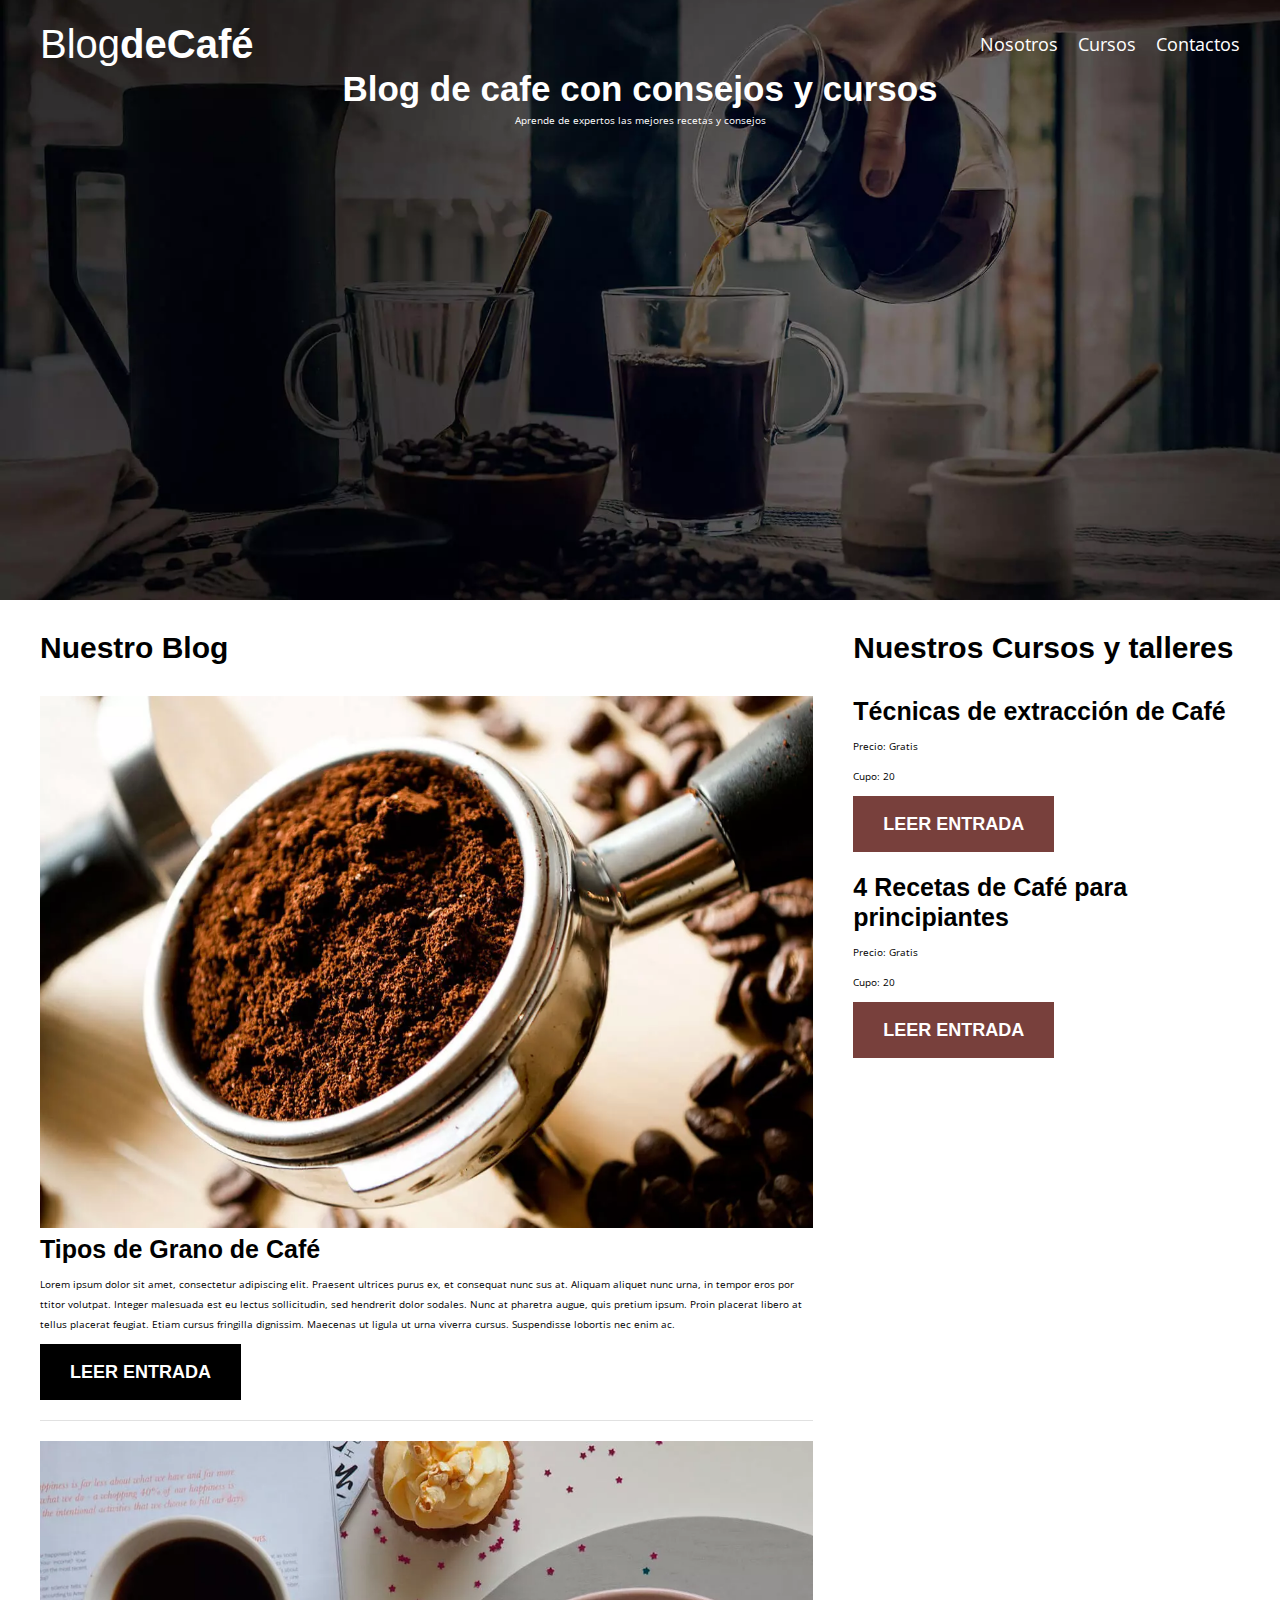
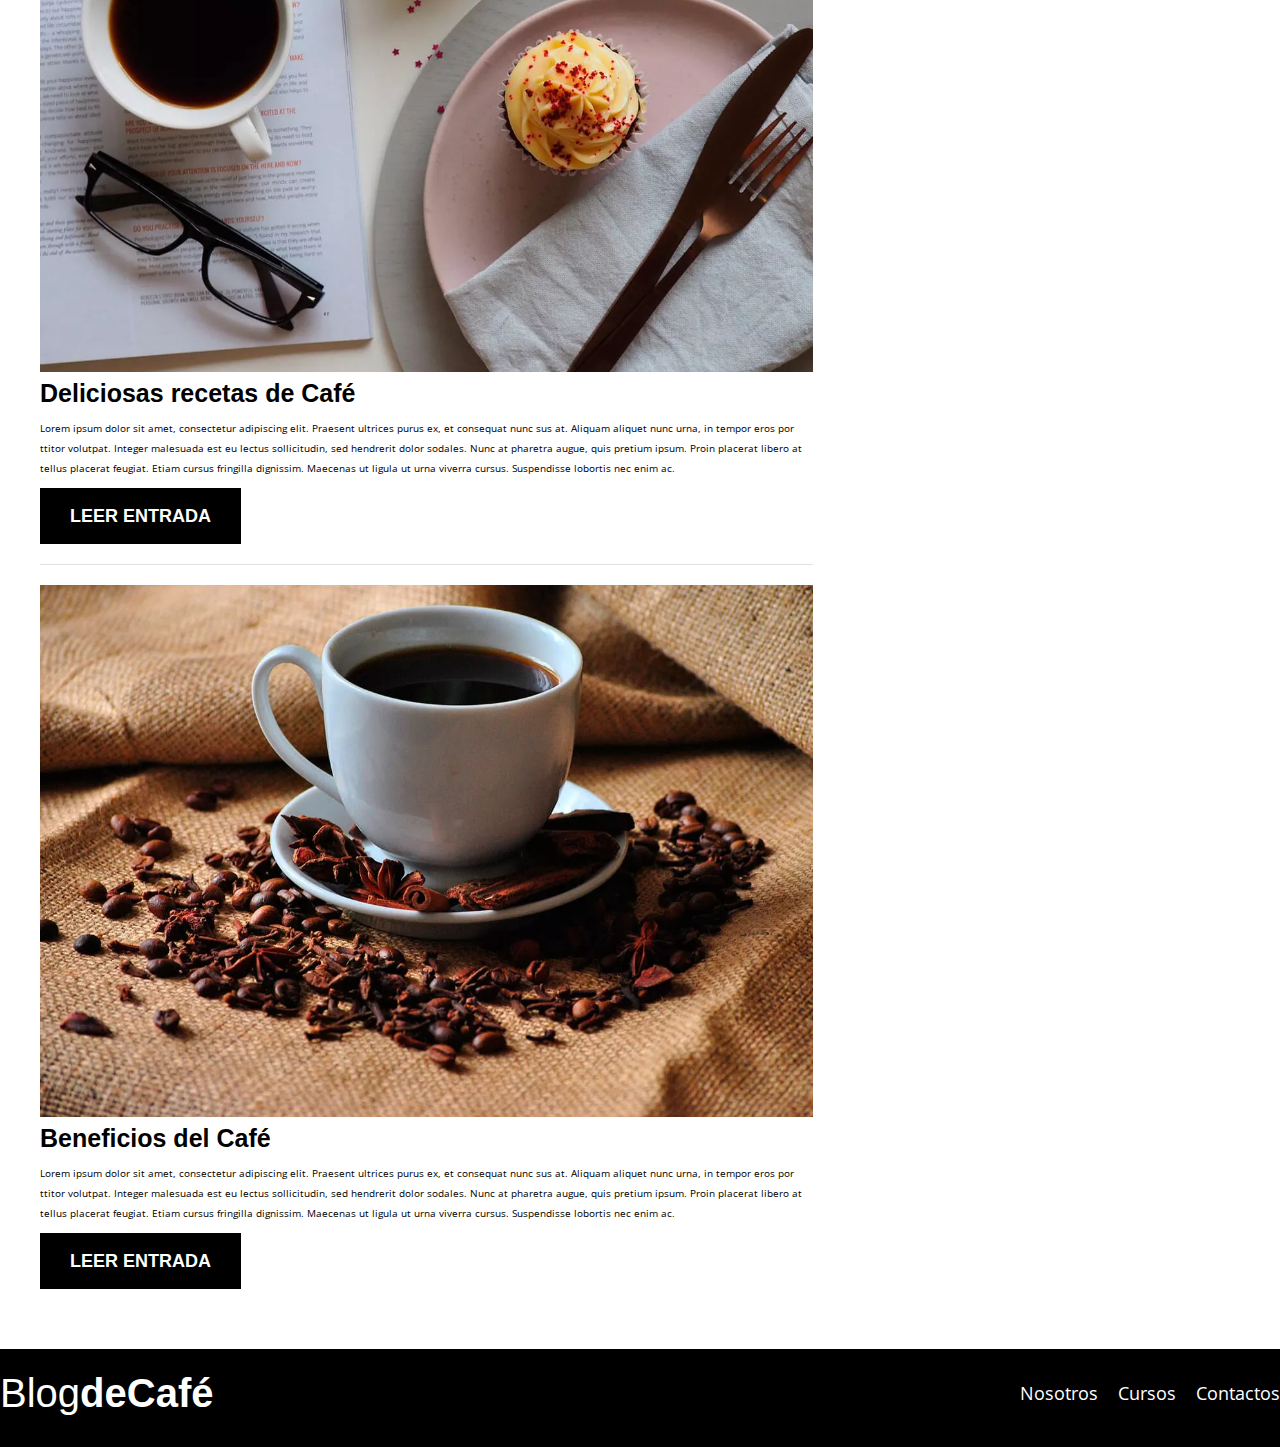
<file: blogdecafe_inicio/index.html>
<!DOCTYPE html>
<html lang="en">
<head>
    <meta charset="UTF-8">
    <meta http-equiv="X-UA-Compatible" content="IE=edge">
    <meta name="viewport" content="width=device-width, initial-scale=1.0">
    <title >Blog Cafe</title>
    <link rel="stylesheet" href="css/normalize.css">
    <link href="https://fonts.googleapis.com/css2?family=Open+Sans&display=swap" rel="stylesheet">
    <link rel="stylesheet" href="css/style.css">
    <!--prefetch: carga la siguiente hoja donde podría ir el usuario-->
    <link rel="prefetch" href="nosotros.html" as="document">
    
    
    <!--preload: carga elementos que son necesarios cargen-->
    <link rel="preload" href ="css/normalize.css"as="style">
    <link rel="stylesheet" href ="css/normalize.css">

    <link rel="preload" href="https://fonts.googleapis.com/css2?family=Open+Sans&display=swap" crossorigin="crossorigin" as="font">
    <link rel="preload" href="https://fonts.googleapis.com/css2?family=Open+Sans&display=swap" rel="stylesheet">

    <link rel="preload" href ="css/style.css" as="style">
    <link rel="stylesheet" href ="css/style.css" >

</head>
<body>
    
    <header class="header">
        <div class="contenedor">
            <div class="barra">
                <a class="logo" href="index.html">
                    <h1 class="logo__nombre no-margin centrar-texto">Blog<spam class="logo__negritas">deCafé</h1></spam>
                </a>
                <nav class="navegacion">
                    <a href="nosotros.html" class="navegacion_enlace">Nosotros</a>
                    <a href="cursos.html" class="navegacion_enlace">Cursos</a>
                    <a href="contacto.html" class="navegacion_enlace">Contactos</a>
                </nav>
            </div>
        </div>
        <dif class="header__texto">
            <h2 class="no-margin">Blog de cafe con consejos y cursos</h2>
            <p class="no-margin">Aprende de expertos las mejores recetas y consejos</p>
        </dif>
    </header>

    <div class="contenedor contenido-principal">
        <main class="blog">
            <h3>Nuestro Blog</h3>

            <article class="entrada">
                <div class="entrada__imagen">
                    <picture>
                        <source loading="lazy" srcset="img/blog1.webp" type="image/webp"> <!--mas ligero el webp-->
                        <img loading="lazy" src="img/blog1.jpg" alt="imagen blog">
                    </picture>
                </div>
                <div class="entrada__contenido">
                    <h4 class="no-margin">Tipos de Grano de Café</h4>
                    <p>Lorem ipsum dolor sit amet, consectetur adipiscing
                    elit. Praesent ultrices purus ex, et consequat nunc 
                    sus at. Aliquam aliquet nunc urna, in tempor eros por
                    ttitor volutpat. Integer malesuada est eu lectus 
                    sollicitudin, sed hendrerit dolor sodales. Nunc at 
                    pharetra augue, quis pretium ipsum. Proin placerat 
                    libero at tellus placerat feugiat. Etiam cursus 
                    fringilla dignissim. Maecenas ut ligula ut urna
                    viverra cursus. Suspendisse lobortis nec enim ac.</p>
                    <a href="entrada.html" class="boton boton--primario">Leer entrada</a>
                </div>
            </article>
            <article class="entrada">
                <div class="entrada__imagen">
                    <picture>
                        <source loading="lazy" srcset="img/blog2.webp" type="image/webp"> <!--mas ligero el webp-->
                        <img loading="lazy" src="img/blog2.jpg" alt="imagen blog">
                    </picture>
                </div>
                <div class="entrada__contenido">
                    <h4 class="no-margin">Deliciosas recetas de Café</h4>
                    <p>Lorem ipsum dolor sit amet, consectetur adipiscing
                    elit. Praesent ultrices purus ex, et consequat nunc 
                    sus at. Aliquam aliquet nunc urna, in tempor eros por
                    ttitor volutpat. Integer malesuada est eu lectus 
                    sollicitudin, sed hendrerit dolor sodales. Nunc at 
                    pharetra augue, quis pretium ipsum. Proin placerat 
                    libero at tellus placerat feugiat. Etiam cursus 
                    fringilla dignissim. Maecenas ut ligula ut urna
                    viverra cursus. Suspendisse lobortis nec enim ac.</p>
                    <a href="entrada.html" class="boton boton--primario">Leer entrada</a>
                </div>
            </article>
            <article class="entrada">
                <div class="entrada__imagen">
                    <picture>
                        <source loading="lazy" srcset="img/blog3.webp" type="image/webp"> <!--mas ligero el webp-->
                        <img loading="lazy" src="img/blog3.jpg" alt="imagen blog">
                    </picture>
                </div>
                <div class="entrada__contenido">
                    <h4 class="no-margin">Beneficios del Café</h4>
                    <p>Lorem ipsum dolor sit amet, consectetur adipiscing
                    elit. Praesent ultrices purus ex, et consequat nunc 
                    sus at. Aliquam aliquet nunc urna, in tempor eros por
                    ttitor volutpat. Integer malesuada est eu lectus 
                    sollicitudin, sed hendrerit dolor sodales. Nunc at 
                    pharetra augue, quis pretium ipsum. Proin placerat 
                    libero at tellus placerat feugiat. Etiam cursus 
                    fringilla dignissim. Maecenas ut ligula ut urna
                    viverra cursus. Suspendisse lobortis nec enim ac.</p>
                    <a href="entrada.html" class="boton boton--primario">Leer entrada</a>
                </div>
            </article>
        </main>
        <aside class="sidebar">
            <h3>Nuestros Cursos y talleres </h3>

            <ul class="cursos no-padding"><!--lista no ordenada ol es lista ordenada-->
                <li class="widget-curso">
                    <h4 class="no-margin">Técnicas de extracción de Café</h4>
                    <p class="widget-curso_label">Precio:
                        <span class="widget-curso_info">Gratis</span>
                    </p>
                    <p class="widget-curso_label">Cupo:
                        <span class="widget-curso_info">20</span>
                    </p>
                    <a href="entrada.html" class="boton boton--secundario">Leer entrada</a>
                </li>
                <li class="widget-curso">
                    <h4 class="no-margin">4 Recetas de Café para principiantes</h4>
                    <p class="widget-curso_label">Precio:
                        <span class="widget-curso_info">Gratis</span>
                    </p>
                    <p class="widget-curso_label">Cupo:
                        <span class="widget-curso_info">20</span>
                    </p>
                    <a href="entrada.html" class="boton boton--secundario">Leer entrada</a>
                </li>
            </ul>
        </aside>
    </div>

<footer class="footer">
    <liv class="contenedor">
        <div class="barra">
            <a class="logo" href="index.html">
                <h1 class="logo__nombre no-margin centrar-texto">Blog<spam class="logo__negritas">deCafé</h1></spam>
            </a>
            <nav class="navegacion">
                <a href="nosotros.html" class="navegacion_enlace">Nosotros</a>
                <a href="cursos.html" class="navegacion_enlace">Cursos</a>
                <a href="contacto.html" class="navegacion_enlace">Contactos</a>
            </nav>
        </div>
    </liv>
    </footer>

    <script src="js/modernizr.js"></script>
</body>
</html>
</file>
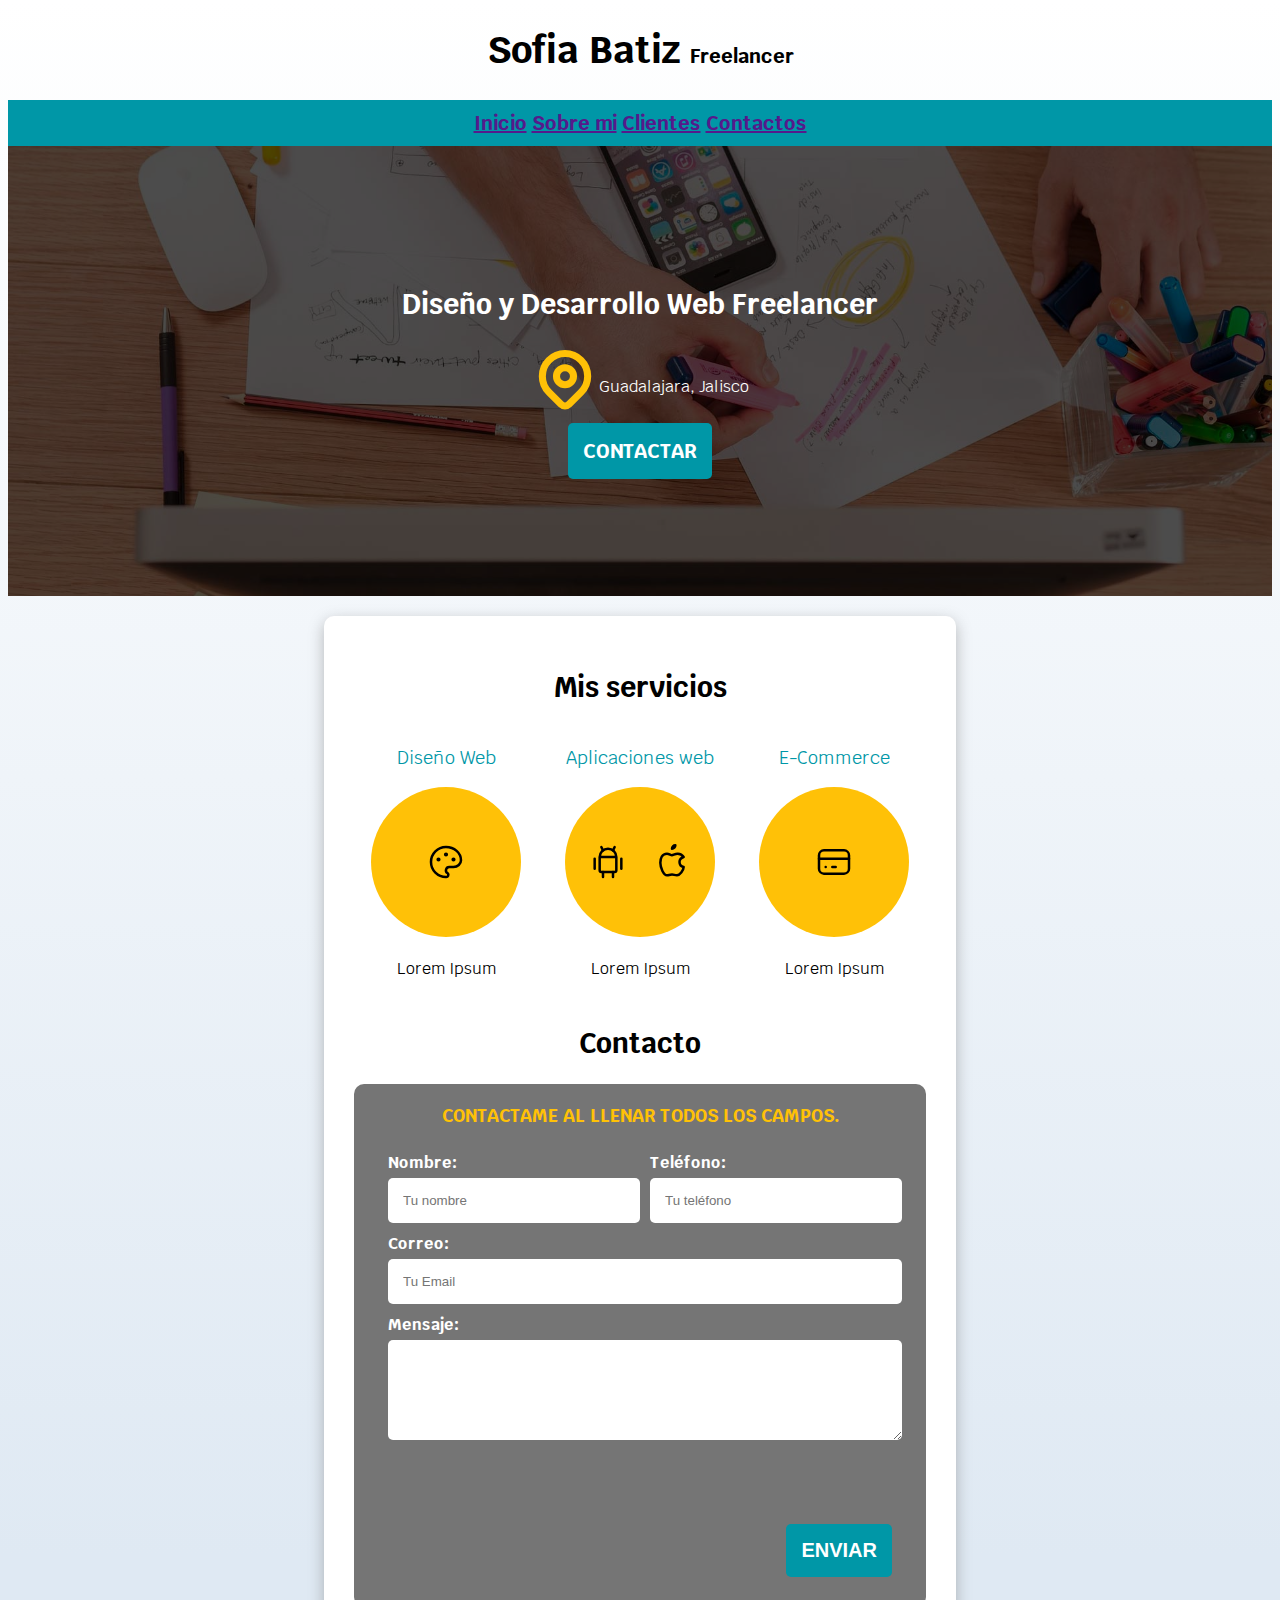
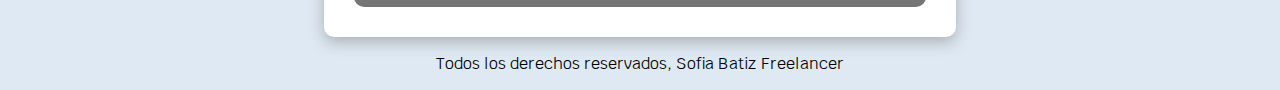
<file: freelancer_inicio/index.html>
<!DOCTYPE html>
<html lang="en">
<head>
    <meta charset="UTF-8">
    <meta http-equiv="X-UA-Compatible" content="IE=edge">
    <meta name="viewport" content="width=device-width, initial-scale=1.0">
    <title>Diseñadora web</title>
    <link rel="preload" href="css/normalize.css">
    <link href="<link rel="preconnect" href="https://fonts.gstatic.com">
    <link href="https://fonts.googleapis.com/css2?family=Krub:wght@400;700&display=swap" rel="stylesheet">
    <link rel="preload" href="css/style.css" as="style">
    <link href="css/style.css" rel="stylesheet">


</head>
<body>
    
    <header>
    <h1 class="titulo">Sofia Batiz
        <span>Freelancer</span></h1>
    </header>


    <!--Elimina el simbolo y 2 -- para comentar todo-->
    <div class="nav-bg">
    <nav class="navegacion-principal contenedor">
        <a href="">Inicio</a>
        <a href="">Sobre mi</a>
        <a href="">Clientes</a>
        <a href="">Contactos</a>
    </nav>    
    </div>

    <section class="hero">
        <div class="contenido-hero">
        
            <h2>Diseño y Desarrollo Web 
                <span>Freelancer</span></h2>

            <div class="ubicacion">
            <svg xmlns="http://www.w3.org/2000/svg" class="icon icon-tabler icon-tabler-map-pin" width="68" height="68" viewBox="0 0 24 24" stroke-width="2.5" stroke="#FFC107" fill="none" stroke-linecap="round" stroke-linejoin="round">
                <path stroke="none" d="M0 0h24v24H0z" fill="none"/>
                <circle cx="12" cy="11" r="3" />
                <path d="M17.657 16.657l-4.243 4.243a2 2 0 0 1 -2.827 0l-4.244 -4.243a8 8 0 1 1 11.314 0z" />
            </svg> 
            <p>Guadalajara, Jalisco</p>
        </div>

            <a class ="boton" href= #>Contactar</a>
        </div>
    </section>

    <main class="contenedor sombra"> <!--Dos clases-->
        <h2>Mis servicios</h2>

        <div class="servicios">

            <section class="servicio">
                <h3>Diseño Web</h3>
                <div class="iconos">
                    <svg xmlns="http://www.w3.org/2000/svg" class="icon icon-tabler icon-tabler-palette" width="40" height="40" viewBox="0 0 24 24" stroke-width="1.5" stroke="#000000" fill="none" stroke-linecap="round" stroke-linejoin="round">
                        <path stroke="none" d="M0 0h24v24H0z" fill="none"/>
                        <path d="M12 21a9 9 0 1 1 0 -18a9 8 0 0 1 9 8a4.5 4 0 0 1 -4.5 4h-2.5a2 2 0 0 0 -1 3.75a1.3 1.3 0 0 1 -1 2.25" />
                        <circle cx="7.5" cy="10.5" r=".5" fill="currentColor" />
                        <circle cx="12" cy="7.5" r=".5" fill="currentColor" />
                        <circle cx="16.5" cy="10.5" r=".5" fill="currentColor" />
                    </svg>
                </div>
                <p>Lorem Ipsum</p>
            </section>

            <section class="servicio">
                <h3>Aplicaciones web</h3>
                <div class="iconos">
                    <svg xmlns="http://www.w3.org/2000/svg" class="icon icon-tabler icon-tabler-brand-android" width="40" height="40" viewBox="0 0 24 24" stroke-width="1.5" stroke="#000000" fill="none" stroke-linecap="round" stroke-linejoin="round">
                        <path stroke="none" d="M0 0h24v24H0z" fill="none"/>
                        <line x1="4" y1="10" x2="4" y2="16" />
                        <line x1="20" y1="10" x2="20" y2="16" />
                        <path d="M7 9h10v8a1 1 0 0 1 -1 1h-8a1 1 0 0 1 -1 -1v-8a5 5 0 0 1 10 0" />
                        <line x1="8" y1="3" x2="9" y2="5" />
                        <line x1="16" y1="3" x2="15" y2="5" />
                        <line x1="9" y1="18" x2="9" y2="21" />
                        <line x1="15" y1="18" x2="15" y2="21" />
                    </svg>
                    <svg xmlns="http://www.w3.org/2000/svg" class="icon icon-tabler icon-tabler-brand-apple" width="40" height="40" viewBox="0 0 24 24" stroke-width="1.5" stroke="#000000" fill="none" stroke-linecap="round" stroke-linejoin="round">
                        <path stroke="none" d="M0 0h24v24H0z" fill="none"/>
                        <path d="M9 7c-3 0 -4 3 -4 5.5c0 3 2 7.5 4 7.5c1.088 -.046 1.679 -.5 3 -.5c1.312 0 1.5 .5 3 .5s4 -3 4 -5c-.028 -.01 -2.472 -.403 -2.5 -3c-.019 -2.17 2.416 -2.954 2.5 -3c-1.023 -1.492 -2.951 -1.963 -3.5 -2c-1.433 -.111 -2.83 1 -3.5 1c-.68 0 -1.9 -1 -3 -1z" />
                        <path d="M12 4a2 2 0 0 0 2 -2a2 2 0 0 0 -2 2" />
                    </svg>
                </div>
                <p>Lorem Ipsum</p>
            </section>
        
            <section class="servicio">
                <h3>E-Commerce</h3>
                <div class="iconos">
                    <svg xmlns="http://www.w3.org/2000/svg" class="icon icon-tabler icon-tabler-credit-card" width="40" height="40" viewBox="0 0 24 24" stroke-width="1.5" stroke="#000000" fill="none" stroke-linecap="round" stroke-linejoin="round">
                        <path stroke="none" d="M0 0h24v24H0z" fill="none"/>
                        <rect x="3" y="5" width="18" height="14" rx="3" />
                        <line x1="3" y1="10" x2="21" y2="10" />
                        <line x1="7" y1="15" x2="7.01" y2="15" />
                        <line x1="11" y1="15" x2="13" y2="15" />
                    </svg>
                </div>
                <p>Lorem Ipsum</p>
            </section>
        </div><!--cierre servicios-->

    <section>
        <h2>Contacto</h2>

        <form class="formulario">
            <fieldset>
                <legend>Contactame al llenar todos los campos.</legend>
                <div class="contenedor-campos">
                    <div class="campo w-100">
                        <label>Nombre: </label>
                        <input class="input-text" type= "text" placeholder="Tu nombre">
                    </div>
                    
                    <div class="campo w-100">
                        <label>Teléfono: </label>
                        <input class="input-text" type="tel" placeholder="Tu teléfono">
                    </div>
                    
                    <div class="campo">
                        <label>Correo: </label>
                        <input class="input-text" type="email" placeholder="Tu Email">
                    </div>
                    
                    <div class="campo">
                        <label>Mensaje: </label>
                        <textarea class="input-text"></textarea>
                    </div>
                </div> <!--contenedor de campos-->
                <div class="alinear-derecha flex">
                    <input class="boton w-100" type="submit" value="Enviar">
                </div>
            
            </fieldset>
        </form>   
    </section>
</main>
    <footer class="foater">
        <p>Todos los derechos reservados, Sofia Batiz Freelancer</p>
    </footer>
    
</body>
</html>
</file>
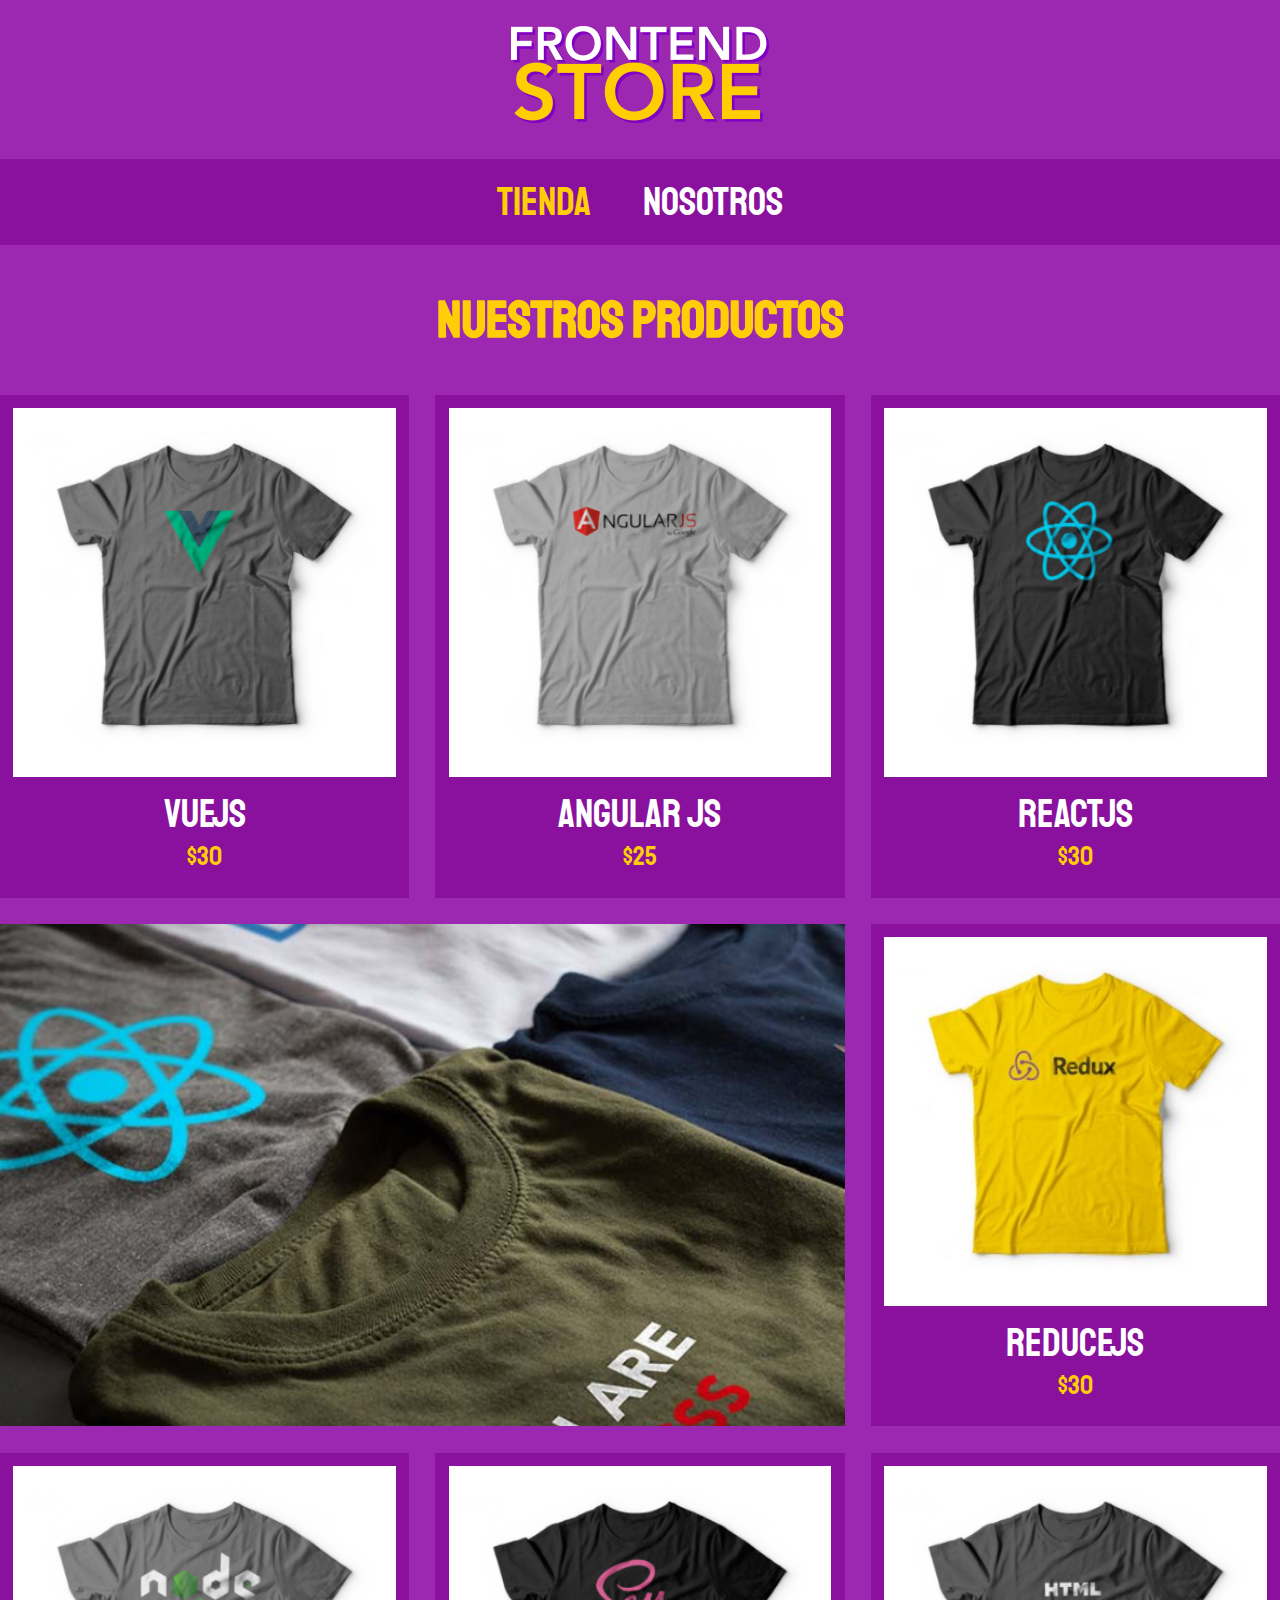
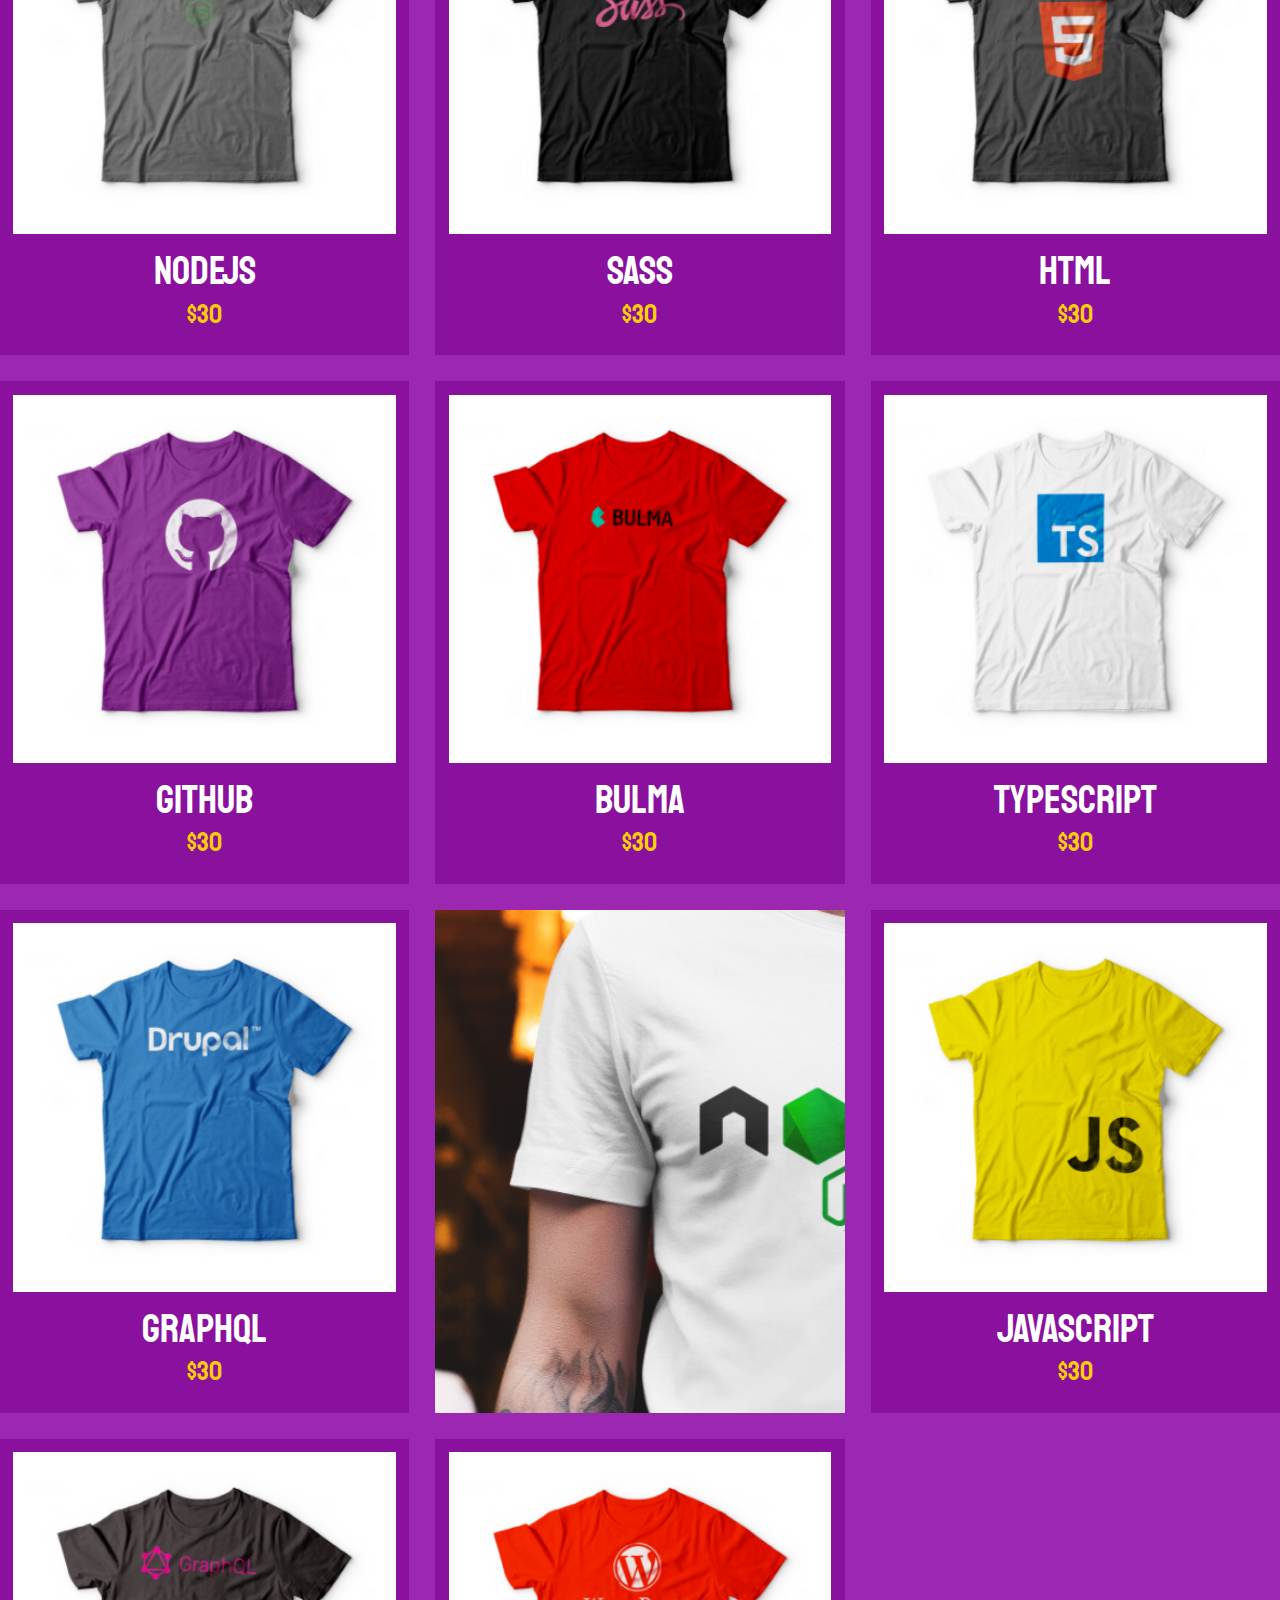
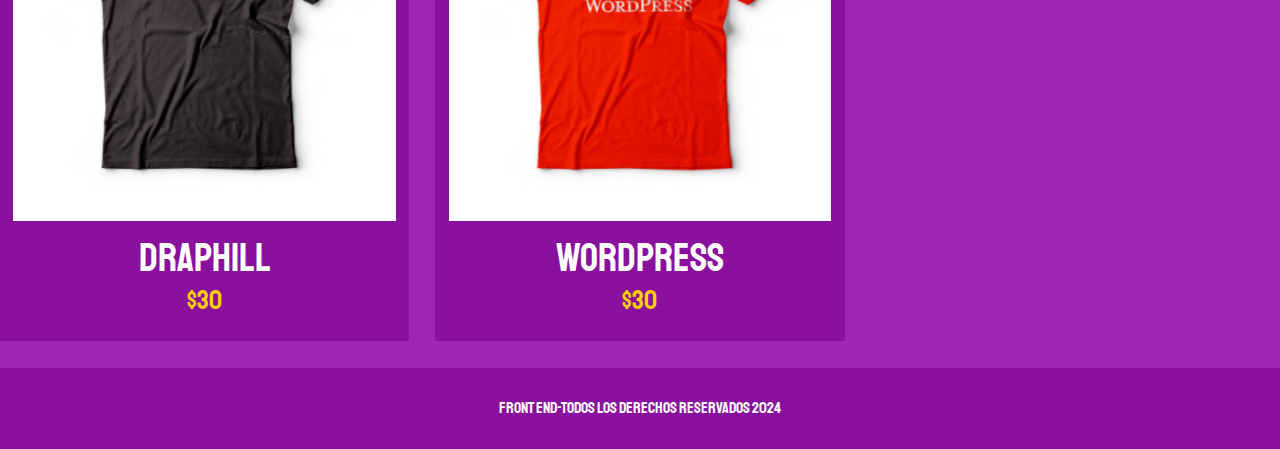
<file: FrontEndStore_inicio/index.html>
<!DOCTYPE html>
<html lang="en">
<head>
    <meta charset="UTF-8">
    <meta name="viewport" content="width=device-width, initial-scale=1.0">
    <title>FrontEnd Store</title>
    <link rel="stylesheet" href="css/normalize.css">
    <link href="https://fonts.googleapis.com/css2?family=Staatliches&display=swap" rel="stylesheet">
    <link rel="stylesheet" href="css/styles.css">

</head>
<body>
    <header class="header"> <!--La imagen es un bloque del header-->
        <a href="index.html"><!--Hace referencia que al la imagen de abajo lleva a index-->
            <img class="header__logo"src="img/logo.png" alt="Logotipo">
        </a>
    </header>
    
    <nav class="navegacion">
        <a class="navegacion__enlace navegacion__enlace--activo" href="productos.html">Tienda</a>
        <a class="navegacion__enlace" href="nosotros.html">Nosotros</a>
    </nav>

    <main class="contenedor">
        <h1>Nuestros Productos</h1>

        <div class="grid">
            <div class="producto">
                <a href="producto.html">
                    <img class="producto_imagen" src="img/1.jpg" alt="imagen camisa">
                    <div class="producto_informacion">
                        <p class="producto_nombre">VueJs</p>
                        <p class="producto_precio">$30</p>
                    </div>
                </a>
            </div>
            <div class="producto">
                <a href="producto.html">
                    <img class="producto_imagen" src="img/2.jpg" alt="imagen camisa">
                    <div class="producto_informacion">
                        <p class="producto_nombre">Angular Js</p>
                        <p class="producto_precio">$25</p>
                    </div>
                </a>
            </div>
            <div class="producto">
                <a href="producto.html">
                    <img class="producto_imagen" src="img/3.jpg" alt="imagen camisa">
                    <div class="producto_informacion">
                        <p class="producto_nombre">ReactJs</p>
                        <p class="producto_precio">$30</p>
                    </div>
                </a>
            </div>
            <div class="producto">
                <a href="producto.html">
                    <img class="producto_imagen" src="img/4.jpg" alt="imagen camisa">
                    <div class="producto_informacion">
                        <p class="producto_nombre">ReduceJs</p>
                        <p class="producto_precio">$30</p>
                    </div>
                </a>
            </div>
            <div class="producto">
                <a href="producto.html">
                    <img class="producto_imagen" src="img/5.jpg" alt="imagen camisa">
                    <div class="producto_informacion">
                        <p class="producto_nombre">NodeJs</p>
                        <p class="producto_precio">$30</p>
                    </div>
                </a>
            </div>
            <div class="producto">
                <a href="producto.html">
                    <img class="producto_imagen" src="img/6.jpg" alt="imagen camisa">
                    <div class="producto_informacion">
                        <p class="producto_nombre">SASS</p>
                        <p class="producto_precio">$30</p>
                    </div>
                </a>
            </div>
            <div class="producto">
                <a href="producto.html">
                    <img class="producto_imagen" src="img/7.jpg" alt="imagen camisa">
                    <div class="producto_informacion">
                        <p class="producto_nombre">HTML</p>
                        <p class="producto_precio">$30</p>
                    </div>
                </a>
            </div>
            <div class="producto">
                <a href="producto.html">
                    <img class="producto_imagen" src="img/8.jpg" alt="imagen camisa">
                    <div class="producto_informacion">
                        <p class="producto_nombre">Github</p>
                        <p class="producto_precio">$30</p>
                    </div>
                </a>
            </div>
            <div class="producto">
                <a href="producto.html">
                    <img class="producto_imagen" src="img/9.jpg" alt="imagen camisa">
                    <div class="producto_informacion">
                        <p class="producto_nombre">Bulma</p>
                        <p class="producto_precio">$30</p>
                    </div>
                </a>
            </div>
            <div class="producto">
                <a href="producto.html">
                    <img class="producto_imagen" src="img/10.jpg" alt="imagen camisa">
                    <div class="producto_informacion">
                        <p class="producto_nombre">Typescript</p>
                        <p class="producto_precio">$30</p>
                    </div>
                </a>
            </div>
        <div class="producto">
            <a href="producto.html">
                <img class="producto_imagen" src="img/11.jpg" alt="imagen camisa">
                <div class="producto_informacion">
                    <p class="producto_nombre">GraphQL</p>
                    <p class="producto_precio">$30</p>
                </div>
            </a>
        </div>
        <div class="producto">
            <a href="producto.html">
                <img class="producto_imagen" src="img/12.jpg" alt="imagen camisa">
                <div class="producto_informacion">
                    <p class="producto_nombre">Javascript</p>
                    <p class="producto_precio">$30</p>
                </div>
            </a>
        </div>
        <div class="producto">
            <a href="producto.html">
                <img class="producto_imagen" src="img/13.jpg" alt="imagen camisa">
                <div class="producto_informacion">
                    <p class="producto_nombre">Draphill</p>
                    <p class="producto_precio">$30</p>
                </div>
            </a>
        </div>
        <div class="producto">
            <a href="producto.html">
                <img class="producto_imagen" src="img/14.jpg" alt="imagen camisa">
                <div class="producto_informacion">
                    <p class="producto_nombre">WordPress</p>
                    <p class="producto_precio">$30</p>
                </div>
            </a>
        </div>
        <div class="grafico grafico--camisas"></div>
        <div class="grafico grafico--node"></div>
    </div>
    </main>

    <footer class="footer">
        <p class="footer__texto">Front End-Todos los derechos Reservados 2024</p>
    </footer>
</body>
</html>
</file>
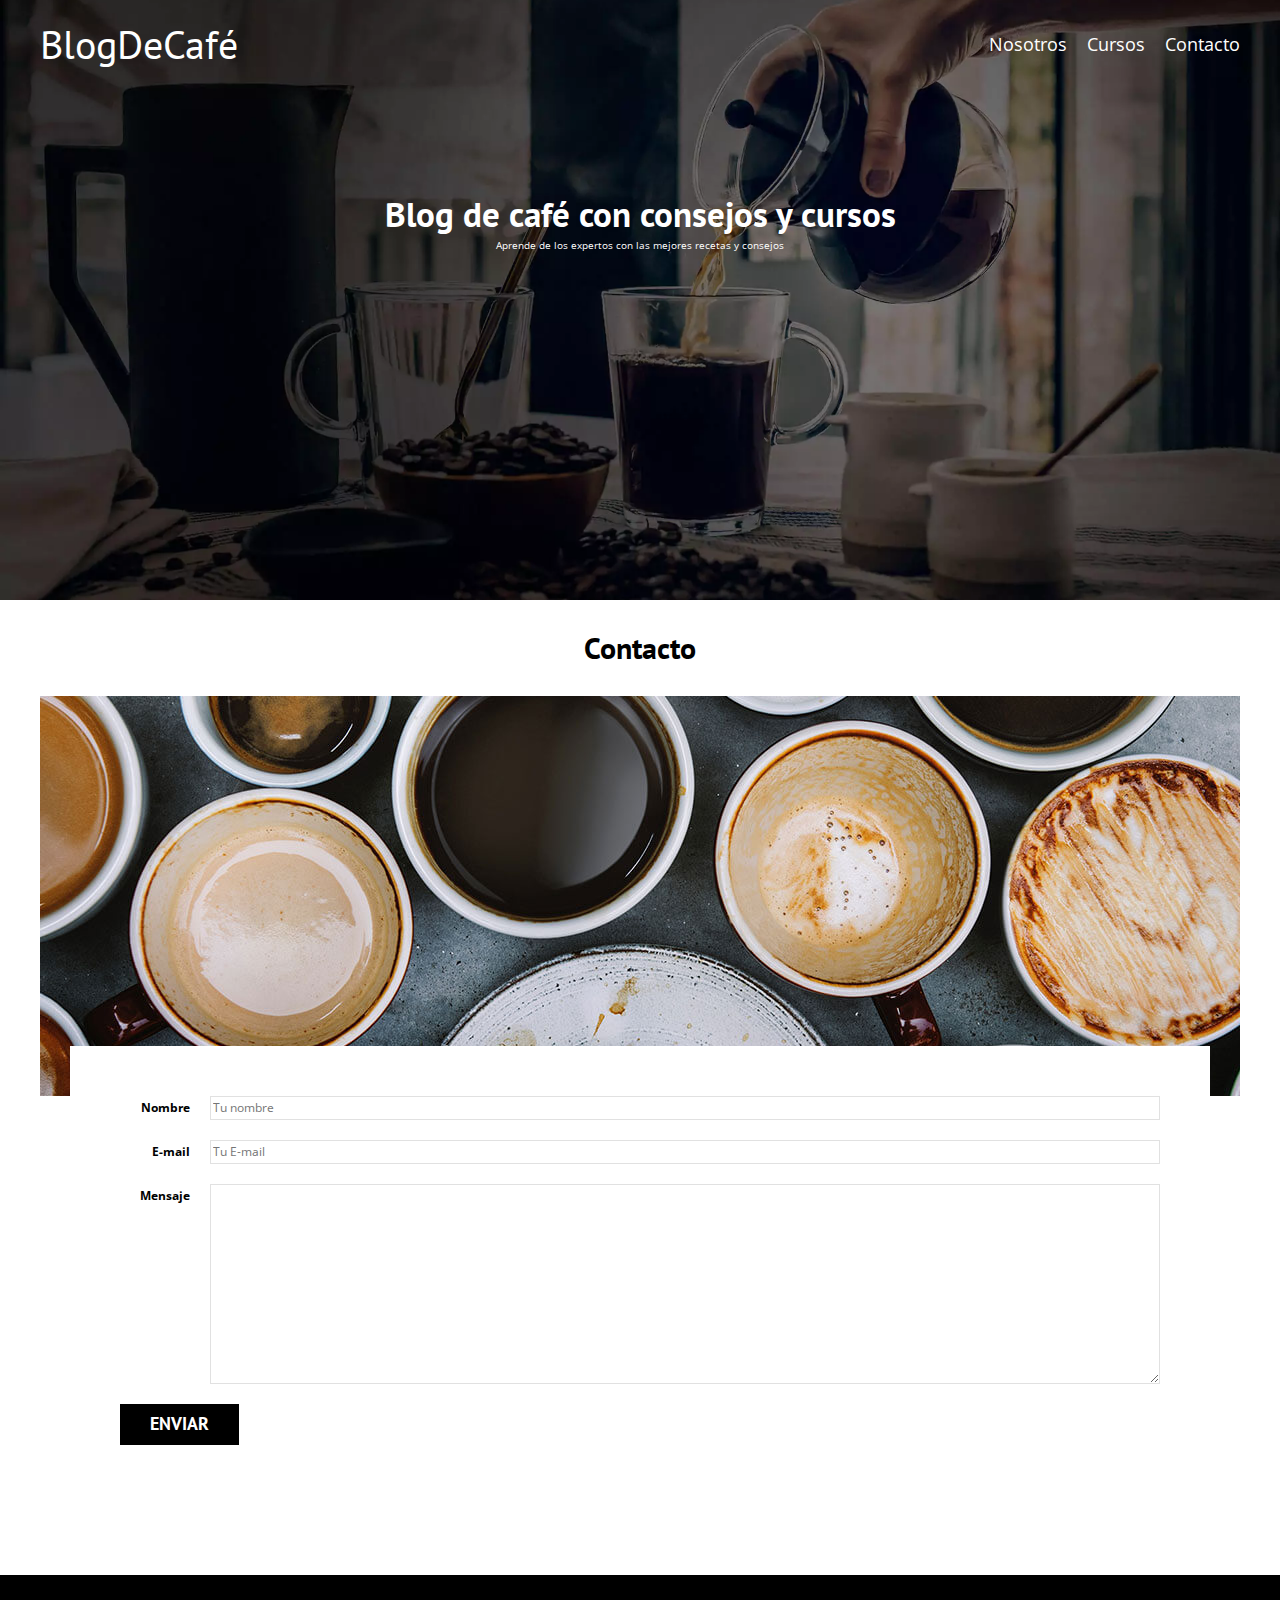
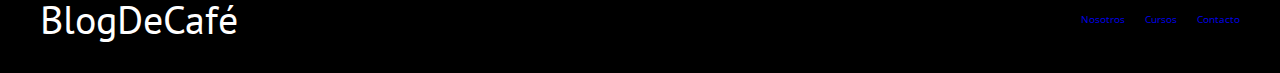
<file: blogdecafe_inicio/contacto.html>
<!DOCTYPE html>
<html lang="en">
<head>
    <meta charset="UTF-8">
    <meta name="viewport" content="width=device-width, initial-scale=1.0">
    <title>BlogDeCafé</title>
    <link rel="stylesheet" href="css/normalize.css">
    <link href="https://fonts.googleapis.com/css2?family=Open+Sans&family=PT+Sans:wght@400;700&display=swap" rel="stylesheet">
    <link rel="stylesheet" href="css/style.css">
</head>
<body>

    <header class="header">

        <div class="contenedor">
            <div class="barra">
                <a class="logo" href="index.html">
                    <h1 class="logo__nombre no-margin centrar-texto">Blog<span class="logo__bold">DeCafé</span></h1>
                </a>

                <nav class="navegacion">
                    <a href="nosotros.html" class="navegacion_enlace">Nosotros</a>
                    <a href="cursos.html" class="navegacion_enlace">Cursos</a>
                    <a href="contacto.html" class="navegacion_enlace">Contacto</a>
                </nav>
            </div>
        </div>

        <div class="header__texto">
            <h2 class="no-margin">Blog de café con consejos y cursos</h2>
            <p class="no-margin">Aprende de los expertos con las mejores recetas y consejos</p>
        </div>
    </header>

    <main class="contenedor">
        <h3 class="centrar-texto">Contacto</h3>

        <div class="contacto-bg"></div>

        <form class="formulario">
            <div class="campo">
                <label class="campo__label" for="nombre">Nombre</label>
                <input class="campo__field" type="text"placeholder ="Tu nombre" id="nombre">
            </div>
            <div class="campo">
                <label class="campo__label" for="email">E-mail</label>
                <input class="campo__field" type="text"placeholder ="Tu E-mail" id="email">
            </div>
            <div class="campo">
                <label class="campo__label" for="mensaje">Mensaje</label>
                <textarea class="campo__field campo__field--textarea" id="mensaje"></textarea>
            </div>

            <div class="campo">
                <input type="submit" value="Enviar" class="boton boton--primario">
            </div>
        </form>
    </main>

    <footer class="footer">
        <div class="contenedor">
            <div class="barra">
                <a class="logo" href="index.html">
                    <h1 class="logo__nombre no-margin centrar-texto">Blog<span class="logo__bold">DeCafé</span></h1>
                </a>

                <nav class="navegacion">
                    <a href="nosotros.html" class="navegacion__enlace">Nosotros</a>
                    <a href="cursos.html" class="navegacion__enlace">Cursos</a>
                    <a href="contacto.html" class="navegacion__enlace">Contacto</a>
                </nav>
            </div>
        </div>
    </footer>
    
    <script src="js/modernizr.js"></script>
</body>
</html>
</file>
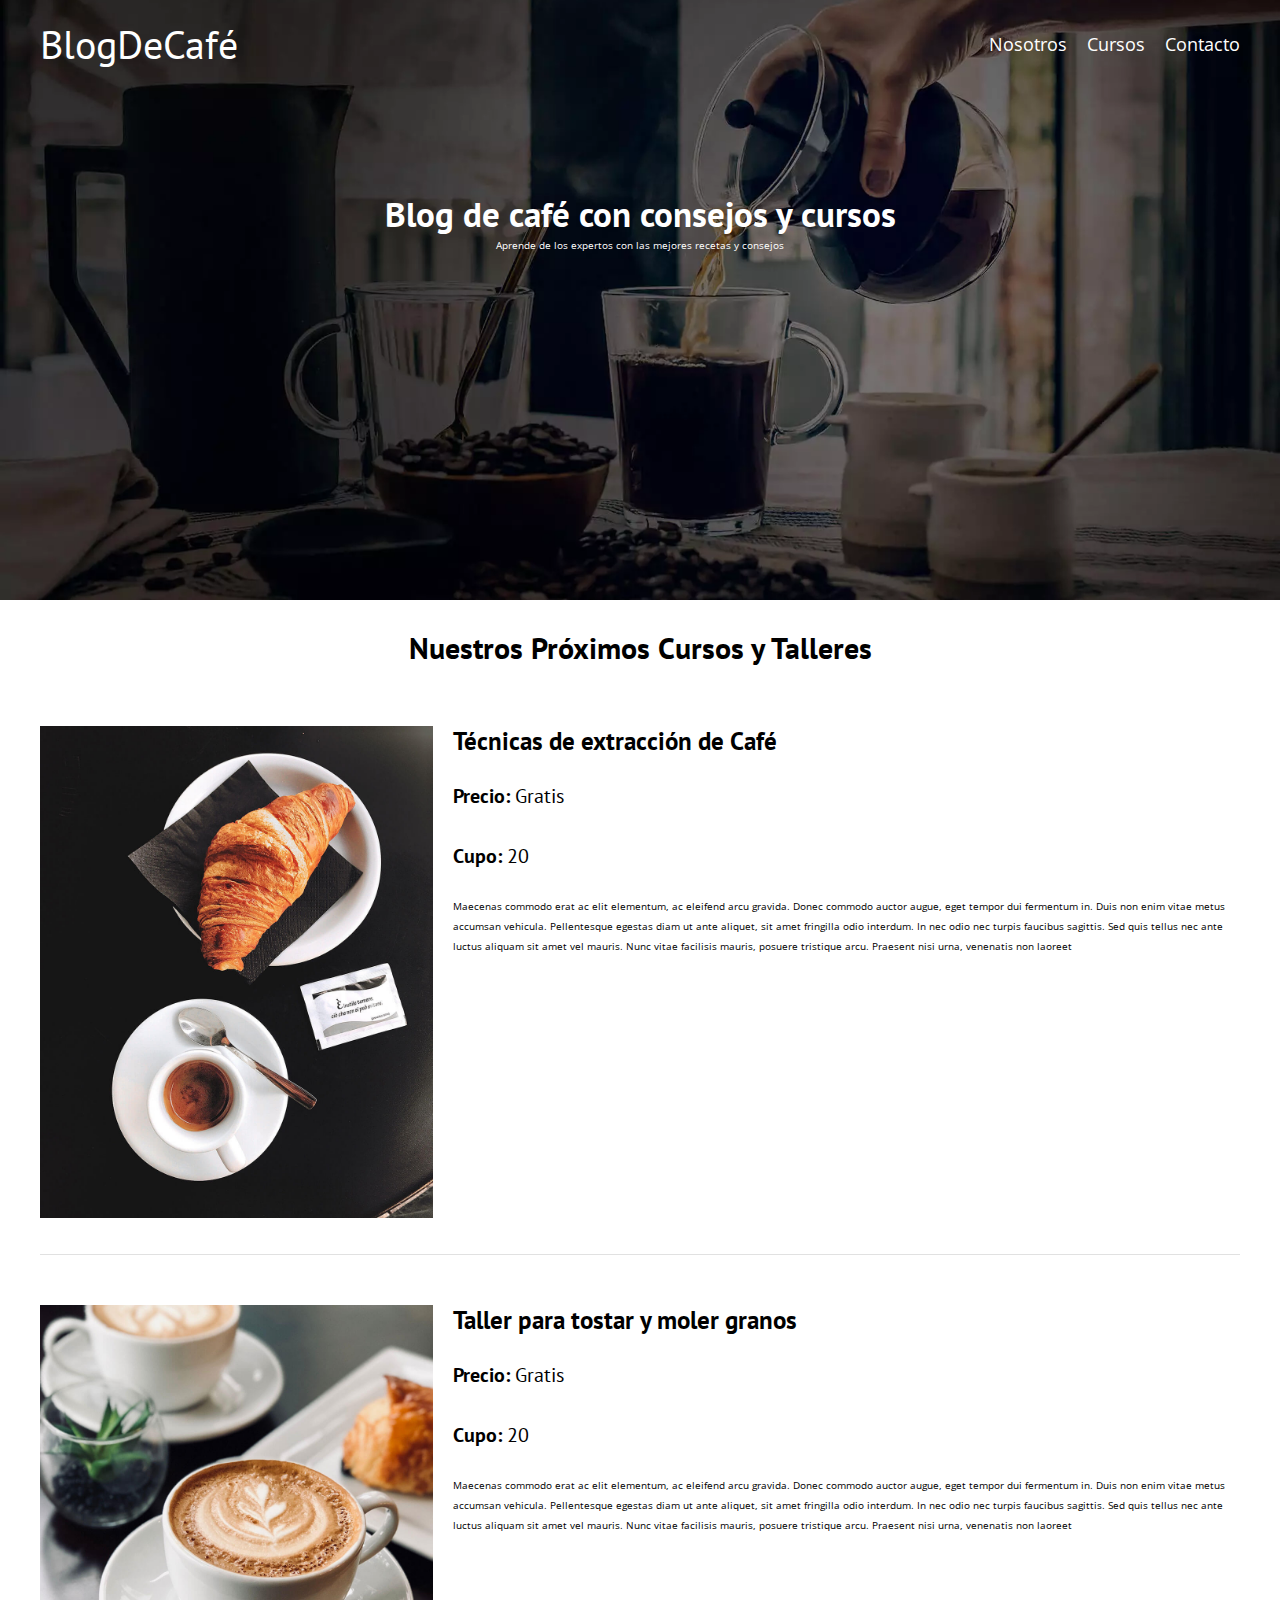
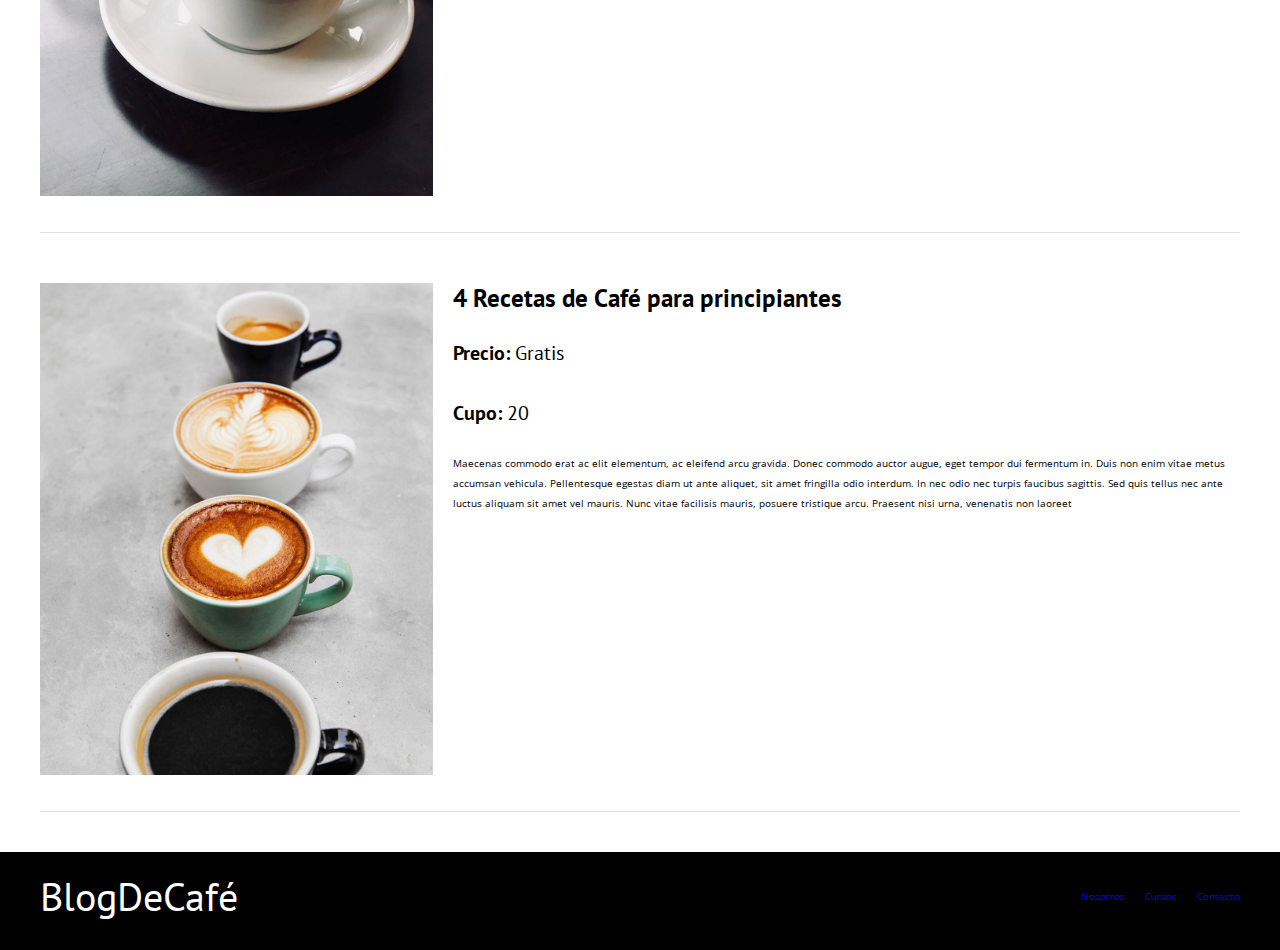
<file: blogdecafe_inicio/cursos.html>
<!DOCTYPE html>
<html lang="en">
<head>
    <meta charset="UTF-8">
    <meta name="viewport" content="width=device-width, initial-scale=1.0">
    <title>BlogDeCafé</title>
    <link rel="stylesheet" href="css/normalize.css">
    <link href="https://fonts.googleapis.com/css2?family=Open+Sans&family=PT+Sans:wght@400;700&display=swap" rel="stylesheet">
    <link rel="stylesheet" href="css/style.css">
</head>
<body>

    <header class="header">

        <div class="contenedor">
            <div class="barra">
                <a class="logo" href="index.html">
                    <h1 class="logo__nombre no-margin centrar-texto">Blog<span class="logo__bold">DeCafé</span></h1>
                </a>

                <nav class="navegacion">
                    <a href="nosotros.html" class="navegacion_enlace">Nosotros</a>
                    <a href="cursos.html" class="navegacion_enlace">Cursos</a>
                    <a href="contacto.html" class="navegacion_enlace">Contacto</a>
                </nav>
            </div>
        </div>

        <div class="header__texto">
            <h2 class="no-margin">Blog de café con consejos y cursos</h2>
            <p class="no-margin">Aprende de los expertos con las mejores recetas y consejos</p>
        </div>
    </header>

    <main class="contenedor">
        <h3 class="centrar-texto">Nuestros Próximos Cursos y Talleres</h3>
        <div class="curso">
            <div class="curso_imagen">
                <img src="img/curso1.jpg">
            </div>
            <div class="curso_informacion">
                <h4 class="no-margin">Técnicas de extracción de Café</h4>
                <p class="curso_label">Precio:
                    <span class="curso_info">Gratis</span>
                </p>
                <p class="curso_label">Cupo:
                    <span class="curso_info">20</span>
                </p>
                <p class="curso_descripcion">Maecenas commodo erat ac elit elementum, ac eleifend arcu gravida. Donec commodo auctor augue, eget tempor dui fermentum in. Duis non enim vitae metus accumsan vehicula. Pellentesque egestas diam ut ante aliquet, sit amet fringilla odio interdum. In nec odio nec turpis faucibus sagittis. Sed quis tellus nec ante luctus aliquam sit amet vel mauris. Nunc vitae facilisis mauris, posuere tristique arcu. Praesent nisi urna, venenatis non laoreet</p>
            </div><!--Cierra el curso_informacion-->
        </div><!--Cierra el curso-->
        <div class="curso">
            <div class="curso_imagen">
                <img src="img/curso2.jpg">
            </div>
            <div class="curso_informacion">
                <h4 class="no-margin">Taller para tostar y moler granos</h4>
                <p class="curso_label">Precio:
                    <span class="curso_info">Gratis</span>
                </p>
                <p class="curso_label">Cupo:
                    <span class="curso_info">20</span>
                </p>
                <p class="curso_descripcion">Maecenas commodo erat ac elit elementum, ac eleifend arcu gravida. Donec commodo auctor augue, eget tempor dui fermentum in. Duis non enim vitae metus accumsan vehicula. Pellentesque egestas diam ut ante aliquet, sit amet fringilla odio interdum. In nec odio nec turpis faucibus sagittis. Sed quis tellus nec ante luctus aliquam sit amet vel mauris. Nunc vitae facilisis mauris, posuere tristique arcu. Praesent nisi urna, venenatis non laoreet</p>
            </div><!--Cierra el curso_informacion-->
        </div><!--Cierra el curso--><div class="curso">
            <div class="curso_imagen">
                <img src="img/curso3.jpg">
            </div>
            <div class="curso_informacion">
                <h4 class="no-margin">4 Recetas de Café para principiantes</h4>
                <p class="curso_label">Precio:
                    <span class="curso_info">Gratis</span>
                </p>
                <p class="curso_label">Cupo:
                    <span class="curso_info">20</span>
                </p>
                <p class="curso_descripcion">Maecenas commodo erat ac elit elementum, ac eleifend arcu gravida. Donec commodo auctor augue, eget tempor dui fermentum in. Duis non enim vitae metus accumsan vehicula. Pellentesque egestas diam ut ante aliquet, sit amet fringilla odio interdum. In nec odio nec turpis faucibus sagittis. Sed quis tellus nec ante luctus aliquam sit amet vel mauris. Nunc vitae facilisis mauris, posuere tristique arcu. Praesent nisi urna, venenatis non laoreet</p>
            </div><!--Cierra el curso_informacion-->
        </div><!--Cierra el curso-->
    </main>

    <footer class="footer">
        <div class="contenedor">
            <div class="barra">
                <a class="logo" href="index.html">
                    <h1 class="logo__nombre no-margin centrar-texto">Blog<span class="logo__bold">DeCafé</span></h1>
                </a>

                <nav class="navegacion">
                    <a href="nosotros.html" class="navegacion__enlace">Nosotros</a>
                    <a href="cursos.html" class="navegacion__enlace">Cursos</a>
                    <a href="contacto.html" class="navegacion__enlace">Contacto</a>
                </nav>
            </div>
        </div>
    </footer>
    
    <script src="js/modernizr.js"></script>
</body>
</html>
</file>
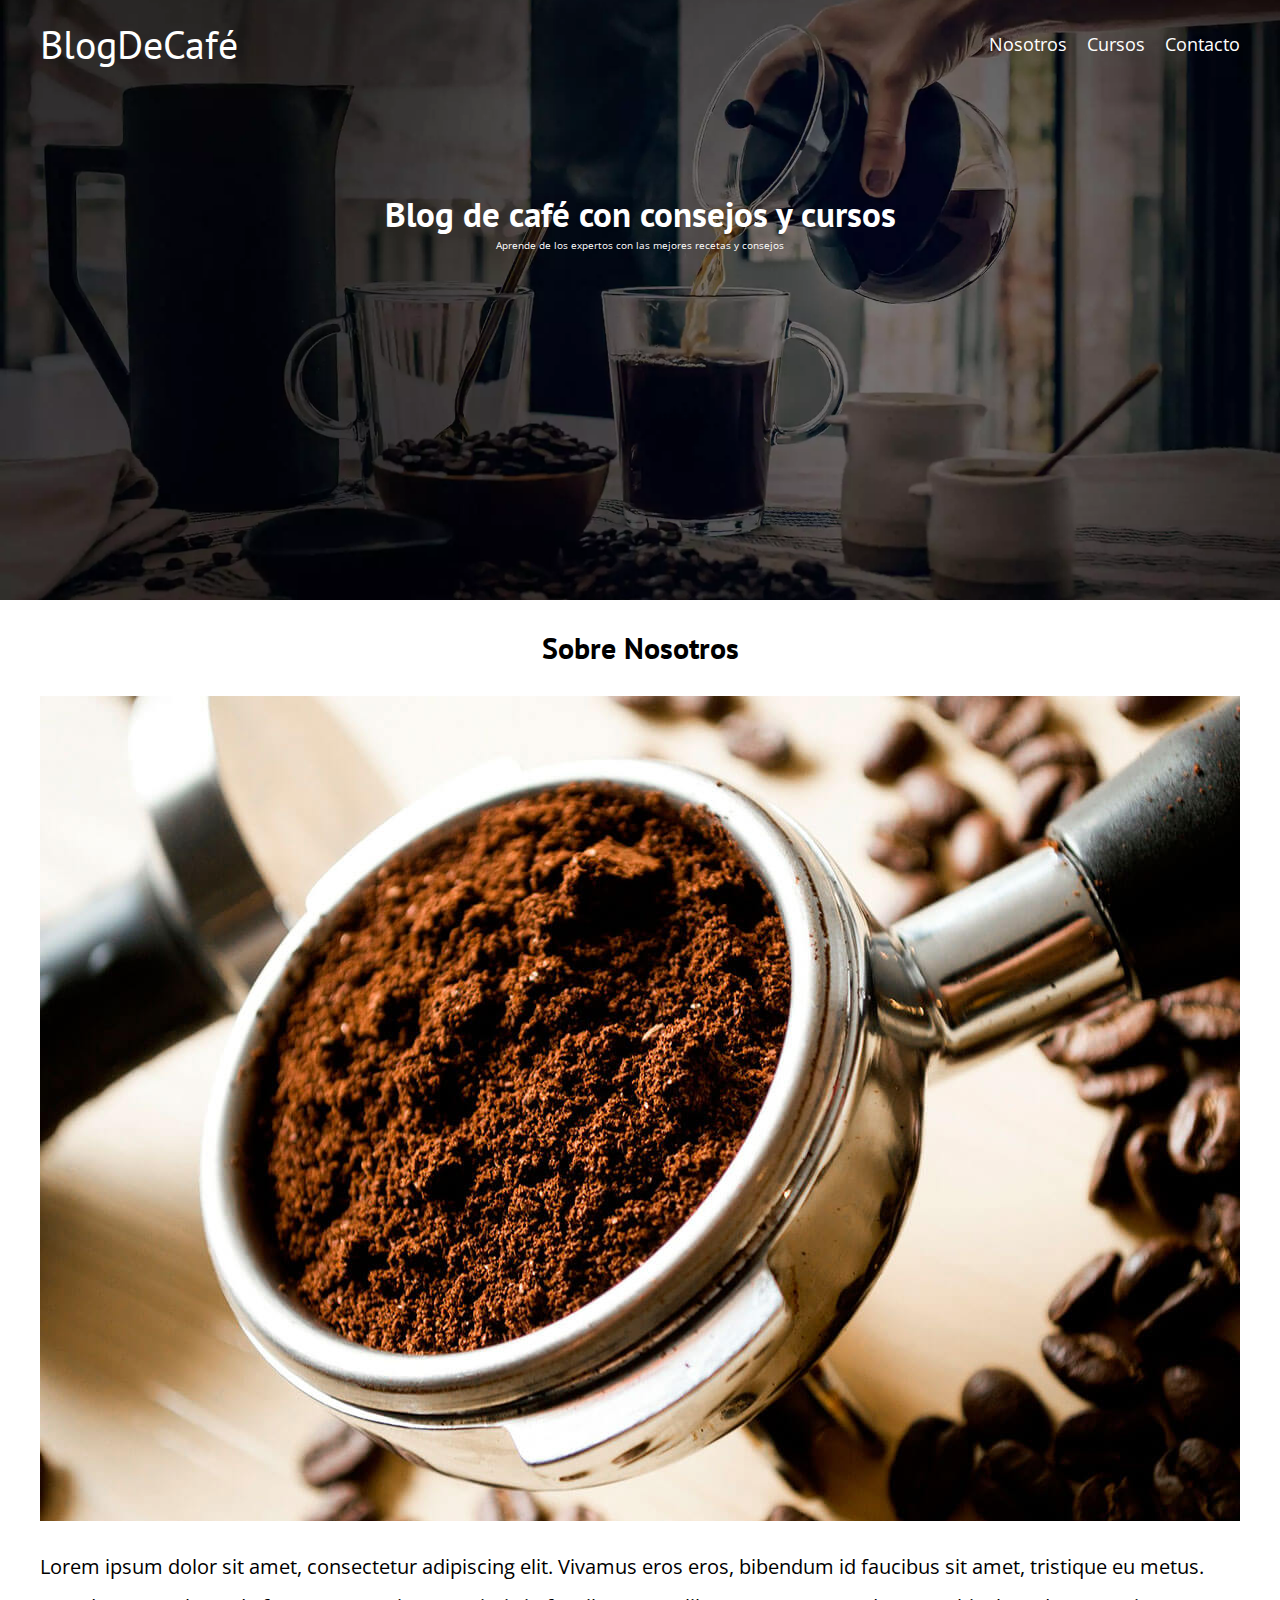
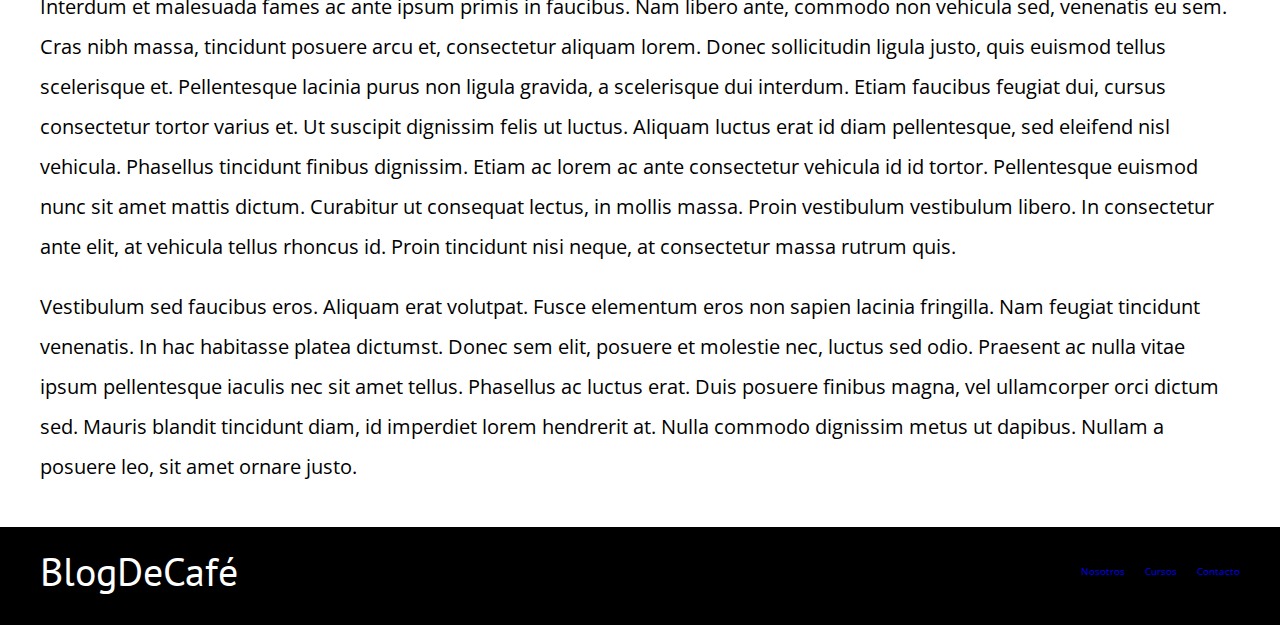
<file: blogdecafe_inicio/entrada.html>
<!DOCTYPE html>
<html lang="en">
<head>
    <meta charset="UTF-8">
    <meta name="viewport" content="width=device-width, initial-scale=1.0">
    <title>BlogDeCafé</title>
    <link rel="stylesheet" href="css/normalize.css">
    <link href="https://fonts.googleapis.com/css2?family=Open+Sans&family=PT+Sans:wght@400;700&display=swap" rel="stylesheet">
    <link rel="stylesheet" href="css/style.css">
</head>
<body>

    <header class="header">

        <div class="contenedor">
            <div class="barra">
                <a class="logo" href="index.html">
                    <h1 class="logo__nombre no-margin centrar-texto">Blog<span class="logo__bold">DeCafé</span></h1>
                </a>

                <nav class="navegacion">
                    <a href="nosotros.html" class="navegacion_enlace">Nosotros</a>
                    <a href="cursos.html" class="navegacion_enlace">Cursos</a>
                    <a href="contacto.html" class="navegacion_enlace">Contacto</a>
                </nav>
            </div>
        </div>

        <div class="header__texto">
            <h2 class="no-margin">Blog de café con consejos y cursos</h2>
            <p class="no-margin">Aprende de los expertos con las mejores recetas y consejos</p>
        </div>
    </header>

    <main class="contenedor">
        <h3 class="centrar-texto">Sobre Nosotros</h3>
        <img src="img/blog1.jpg"alt="Imagen del curso">
        <div class="texto">
        <p>Lorem ipsum dolor sit amet, consectetur adipiscing elit. Vivamus eros eros, bibendum id faucibus sit amet, tristique eu metus. Interdum et malesuada fames ac ante ipsum primis in faucibus. Nam libero ante, commodo non vehicula sed, venenatis eu sem. Cras nibh massa, tincidunt posuere arcu et, consectetur aliquam lorem. Donec sollicitudin ligula justo, quis euismod tellus scelerisque et. Pellentesque lacinia purus non ligula gravida, a scelerisque dui interdum. Etiam faucibus feugiat dui, cursus consectetur tortor varius et. Ut suscipit dignissim felis ut luctus. Aliquam luctus erat id diam pellentesque, sed eleifend nisl vehicula. Phasellus tincidunt finibus dignissim. Etiam ac lorem ac ante consectetur vehicula id id tortor. Pellentesque euismod nunc sit amet mattis dictum. Curabitur ut consequat lectus, in mollis massa. Proin vestibulum vestibulum libero. In consectetur ante elit, at vehicula tellus rhoncus id. Proin tincidunt nisi neque, at consectetur massa rutrum quis.
        </p>
        <p>Vestibulum sed faucibus eros. Aliquam erat volutpat. Fusce elementum eros non sapien lacinia fringilla. Nam feugiat tincidunt venenatis. In hac habitasse platea dictumst. Donec sem elit, posuere et molestie nec, luctus sed odio. Praesent ac nulla vitae ipsum pellentesque iaculis nec sit amet tellus. Phasellus ac luctus erat. Duis posuere finibus magna, vel ullamcorper orci dictum sed. Mauris blandit tincidunt diam, id imperdiet lorem hendrerit at. Nulla commodo dignissim metus ut dapibus. Nullam a posuere leo, sit amet ornare justo.
        </p>
    </div>
    </main>

    <footer class="footer">
        <div class="contenedor">
            <div class="barra">
                <a class="logo" href="index.html">
                    <h1 class="logo__nombre no-margin centrar-texto">Blog<span class="logo__bold">DeCafé</span></h1>
                </a>

                <nav class="navegacion">
                    <a href="nosotros.html" class="navegacion__enlace">Nosotros</a>
                    <a href="cursos.html" class="navegacion__enlace">Cursos</a>
                    <a href="contacto.html" class="navegacion__enlace">Contacto</a>
                </nav>
            </div>
        </div>
    </footer>
    
    <script src="js/modernizr.js"></script>
</body>
</html>
</file>
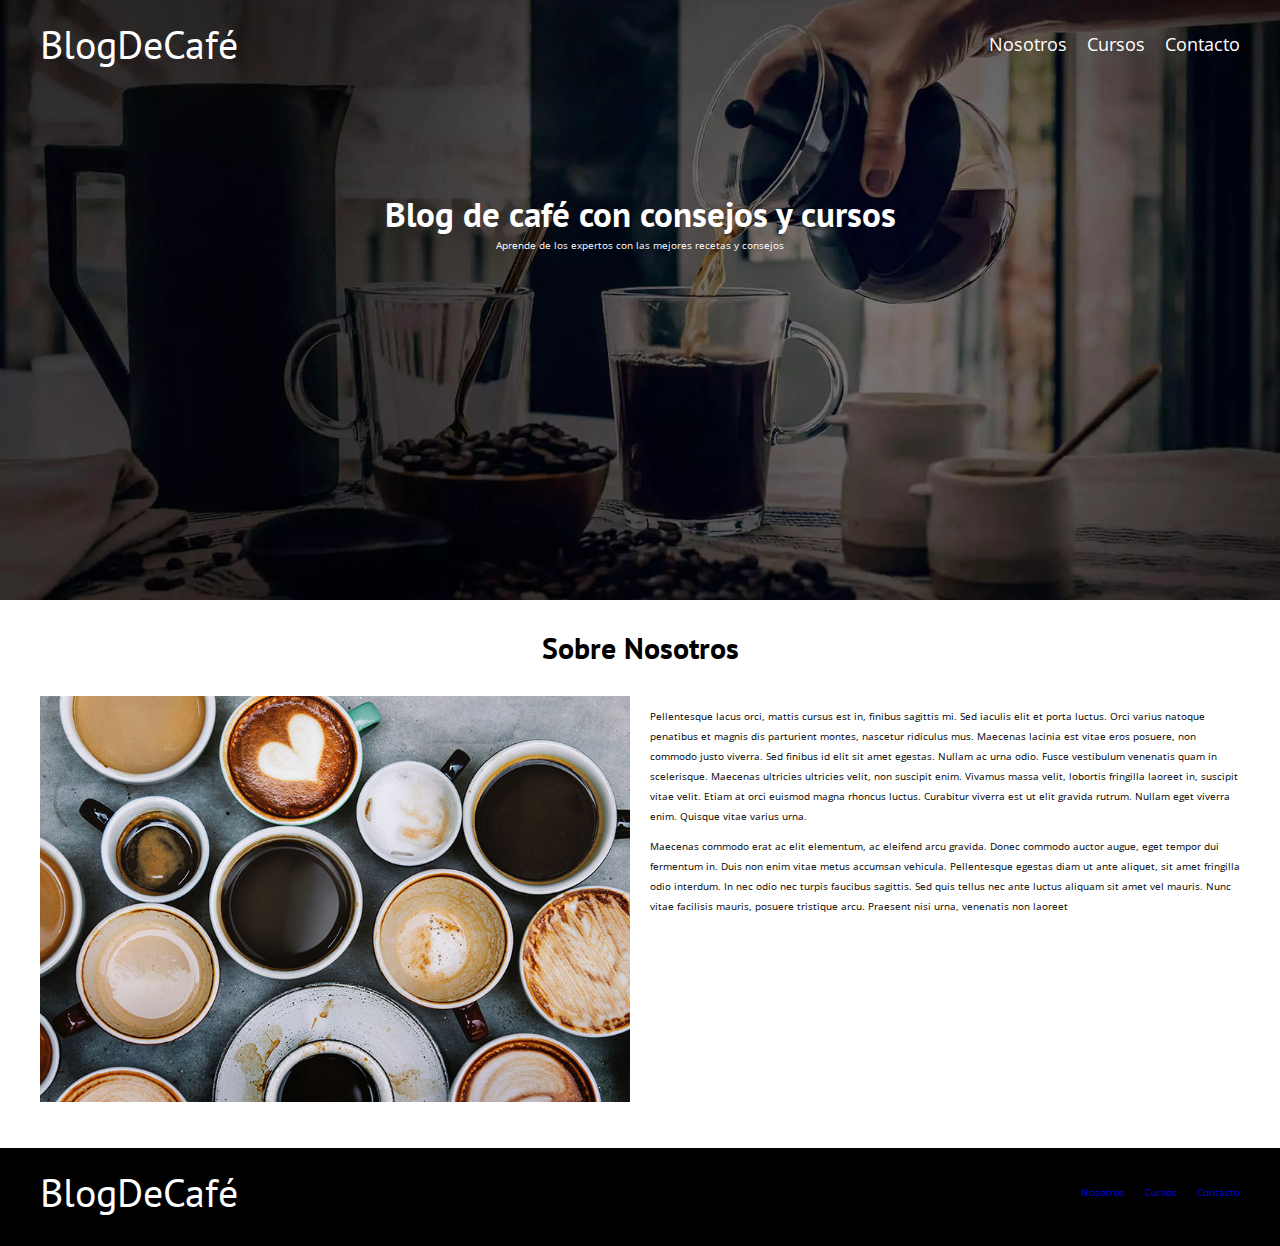
<file: blogdecafe_inicio/nosotros.html>
<!DOCTYPE html>
<html lang="en">
<head>
    <meta charset="UTF-8">
    <meta name="viewport" content="width=device-width, initial-scale=1.0">
    <title>BlogDeCafé</title>
    <link rel="stylesheet" href="css/normalize.css">
    <link href="https://fonts.googleapis.com/css2?family=Open+Sans&family=PT+Sans:wght@400;700&display=swap" rel="stylesheet">
    <link rel="stylesheet" href="css/style.css">
</head>
<body>

    <header class="header">

        <div class="contenedor">
            <div class="barra">
                <a class="logo" href="index.html">
                    <h1 class="logo__nombre no-margin centrar-texto">Blog<span class="logo__bold">DeCafé</span></h1>
                </a>

                <nav class="navegacion">
                    <a href="nosotros.html" class="navegacion_enlace">Nosotros</a>
                    <a href="cursos.html" class="navegacion_enlace">Cursos</a>
                    <a href="contacto.html" class="navegacion_enlace">Contacto</a>
                </nav>
            </div>
        </div>

        <div class="header__texto">
            <h2 class="no-margin">Blog de café con consejos y cursos</h2>
            <p class="no-margin">Aprende de los expertos con las mejores recetas y consejos</p>
        </div>
    </header>

    <main class="contenedor">
        <h3 class="centrar-texto">Sobre Nosotros</h3>

        <div class="sobre-nosotros">
            <div class="sobre-nosotros__imagen">
                <img src="img/nosotros.jpg" alt="imagen nosotros">
            </div>

            <div class="sobre-nosotros__texto">
                <p>Pellentesque lacus orci, mattis cursus est in, finibus sagittis mi. Sed iaculis elit et porta luctus. Orci varius natoque penatibus et magnis dis parturient montes, nascetur ridiculus mus. Maecenas lacinia est vitae eros posuere, non commodo justo viverra. Sed finibus id elit sit amet egestas. Nullam ac urna odio. Fusce vestibulum venenatis quam in scelerisque. Maecenas ultricies ultricies velit, non suscipit enim. Vivamus massa velit, lobortis fringilla laoreet in, suscipit vitae velit. Etiam at orci euismod magna rhoncus luctus. Curabitur viverra est ut elit gravida rutrum. Nullam eget viverra enim. Quisque vitae varius urna.</p>

                <p>Maecenas commodo erat ac elit elementum, ac eleifend arcu gravida. Donec commodo auctor augue, eget tempor dui fermentum in. Duis non enim vitae metus accumsan vehicula. Pellentesque egestas diam ut ante aliquet, sit amet fringilla odio interdum. In nec odio nec turpis faucibus sagittis. Sed quis tellus nec ante luctus aliquam sit amet vel mauris. Nunc vitae facilisis mauris, posuere tristique arcu. Praesent nisi urna, venenatis non laoreet</p>
            </div>
        </div>
    </main>

    <footer class="footer">
        <div class="contenedor">
            <div class="barra">
                <a class="logo" href="index.html">
                    <h1 class="logo__nombre no-margin centrar-texto">Blog<span class="logo__bold">DeCafé</span></h1>
                </a>

                <nav class="navegacion">
                    <a href="nosotros.html" class="navegacion__enlace">Nosotros</a>
                    <a href="cursos.html" class="navegacion__enlace">Cursos</a>
                    <a href="contacto.html" class="navegacion__enlace">Contacto</a>
                </nav>
            </div>
        </div>
    </footer>
    
    <script src="js/modernizr.js"></script>
</body>
</html>
</file>
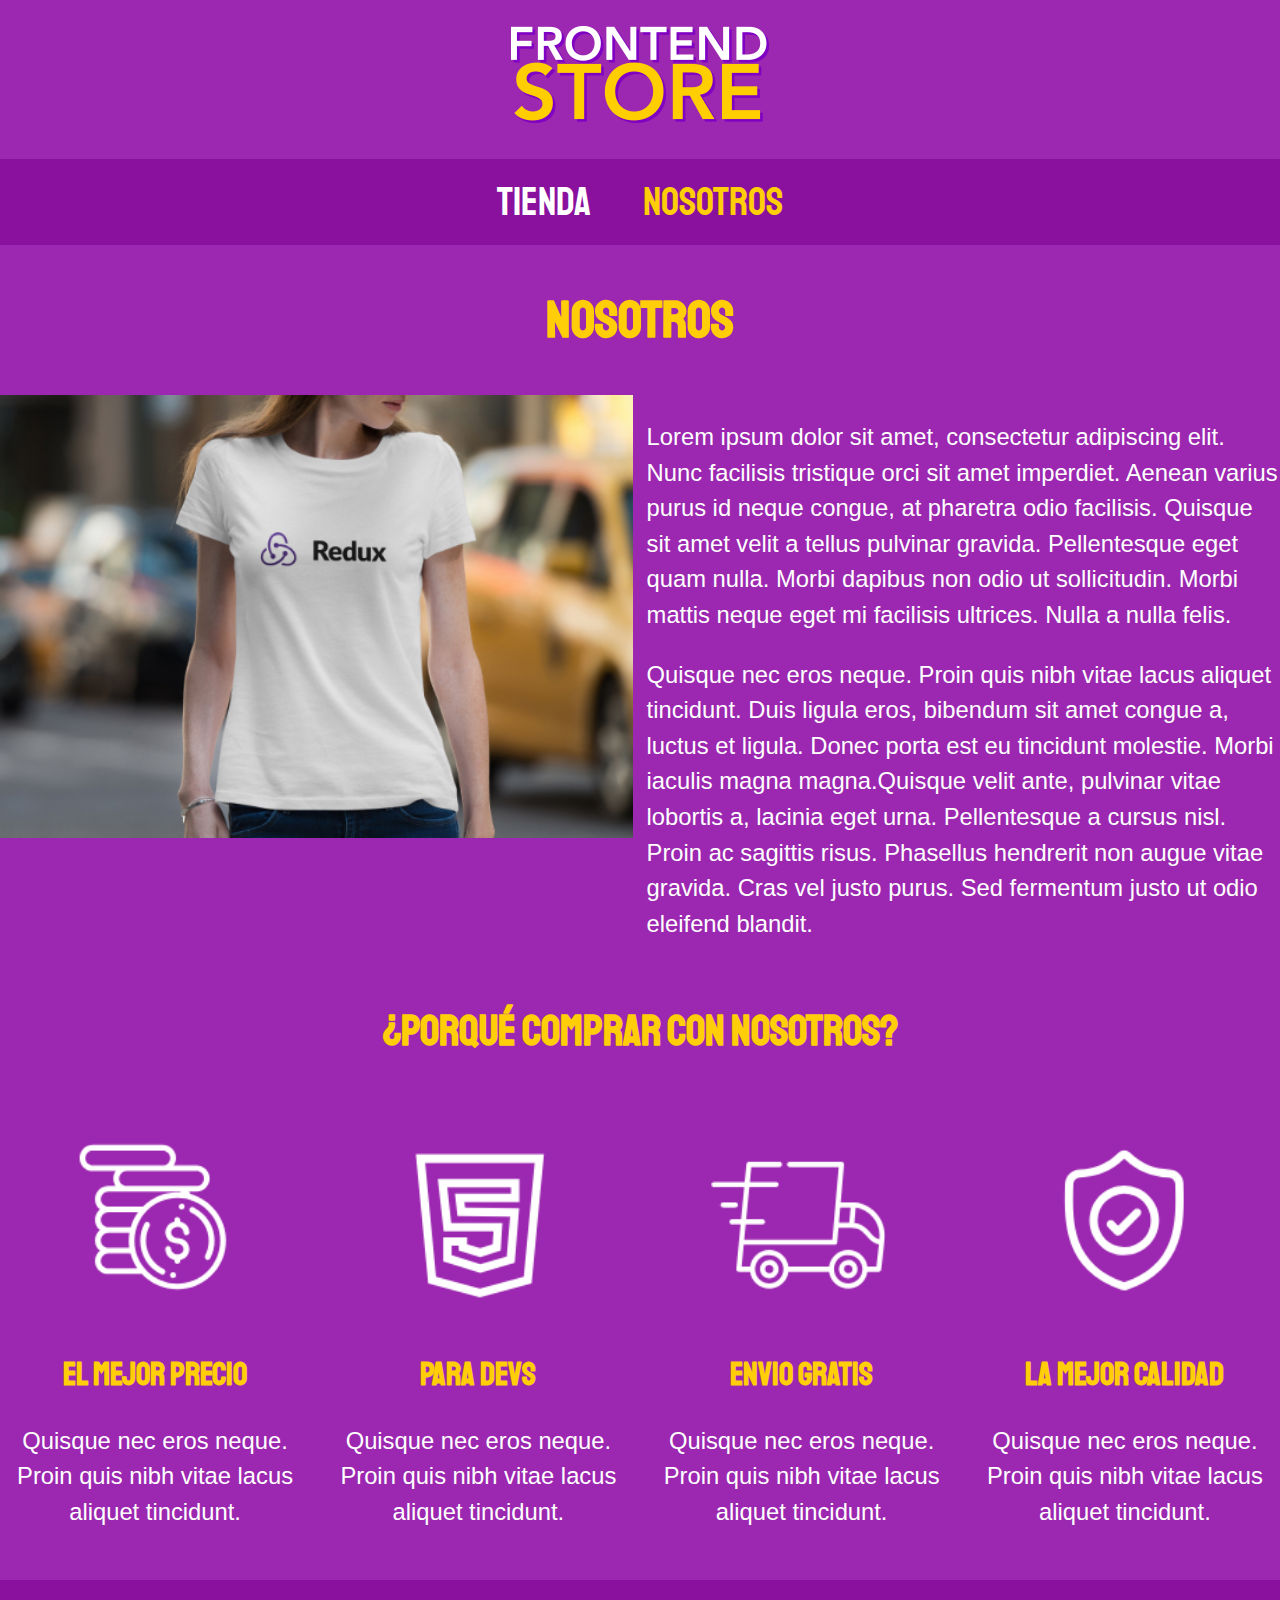
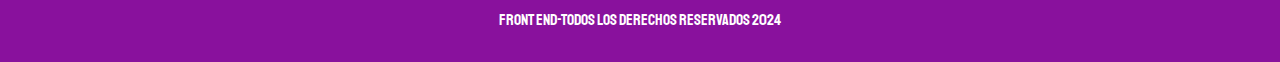
<file: FrontEndStore_inicio/nosotros.html>
<!DOCTYPE html>
<html lang="en">
<head>
    <meta charset="UTF-8">
    <meta name="viewport" content="width=device-width, initial-scale=1.0">
    <title>FrontEnd Store</title>
    <link rel="stylesheet" href="css/normalize.css">
    <link href="https://fonts.googleapis.com/css2?family=Staatliches&display=swap" rel="stylesheet">
    <link rel="stylesheet" href="css/styles.css">

</head>
<body>
    <header class="header"> <!--La imagen es un bloque del header-->
        <a href="index.html"><!--Hace referencia que al la imagen de abajo lleva a index-->
            <img class="header__logo"src="img/logo.png" alt="Logotipo">
        </a>
    </header>
    
    <nav class="navegacion">
        <a class="navegacion__enlace" href="productos.html">Tienda</a>
        <a class="navegacion__enlace navegacion__enlace--activo" href="nosotros.html">Nosotros</a>
    </nav>

    <main class="contenedor">
        <h1>Nosotros</h1>
        <div class="nosotros">
            <div class="nosotros__contenido">
                <p>Lorem ipsum dolor sit amet, consectetur adipiscing elit. Nunc facilisis tristique orci sit amet 
                imperdiet. Aenean varius purus id neque congue, at pharetra odio facilisis. Quisque sit amet 
                velit a tellus pulvinar gravida. Pellentesque eget quam nulla. Morbi dapibus non odio ut 
                sollicitudin. Morbi mattis neque eget mi facilisis ultrices. Nulla a nulla felis.</p>
                
                <p>Quisque nec eros neque. Proin quis nibh vitae lacus aliquet tincidunt. Duis ligula eros,
                bibendum sit amet congue a, luctus et ligula. Donec porta est eu tincidunt molestie. Morbi
                iaculis magna magna.Quisque velit ante, pulvinar vitae lobortis a, lacinia 
                eget urna. Pellentesque a cursus nisl. Proin ac sagittis risus. Phasellus hendrerit non augue 
                vitae gravida. Cras vel justo purus. Sed fermentum justo ut odio eleifend blandit.
                </p>
            </div>
            <img class="nosotros__imagen" src="img/nosotros.jpg" alt="imagen nosotros">

        </div>
    </main>
    <section class="contenedor comprar">
        <h2 class="comprar__titulo"> ¿Porqué comprar con nosotros?</h2>

        <div class="bloques">
            <div class="bloque">
                <img class= "bloque__imagen" src="img/icono_1.png" alt="porque comprar">
                <h3 class="bloque__titulo">El mejor precio</h3>
                <p>Quisque nec eros neque. Proin quis nibh vitae lacus aliquet tincidunt.</p> 
            </div> <!--Bloque-->

            <div class="bloque">
                <img class= "bloque__imagen" src="img/icono_2.png" alt="porque comprar">
                <h3 class="bloque__titulo">Para Devs</h3>
                <p>Quisque nec eros neque. Proin quis nibh vitae lacus aliquet tincidunt.</p> 
            </div> <!--Bloque-->

            <div class="bloque">
                <img class= "bloque__imagen" src="img/icono_3.png" alt="porque comprar">
                <h3 class="bloque__titulo">Envio gratis</h3>
                <p>Quisque nec eros neque. Proin quis nibh vitae lacus aliquet tincidunt.</p> 
            </div> <!--Bloque-->

            <div class="bloque">
                <img class= "bloque__imagen" src="img/icono_4.png" alt="porque comprar">
                <h3 class="bloque__titulo">La mejor calidad</h3>
                <p>Quisque nec eros neque. Proin quis nibh vitae lacus aliquet tincidunt.</p> 
            </div> <!--Bloque-->
        </div><!--Bloques-->
    </section>

    <footer class="footer">
        <p class="footer__texto">Front End-Todos los derechos Reservados 2024</p>
    </footer>
</body>
</html>
</file>
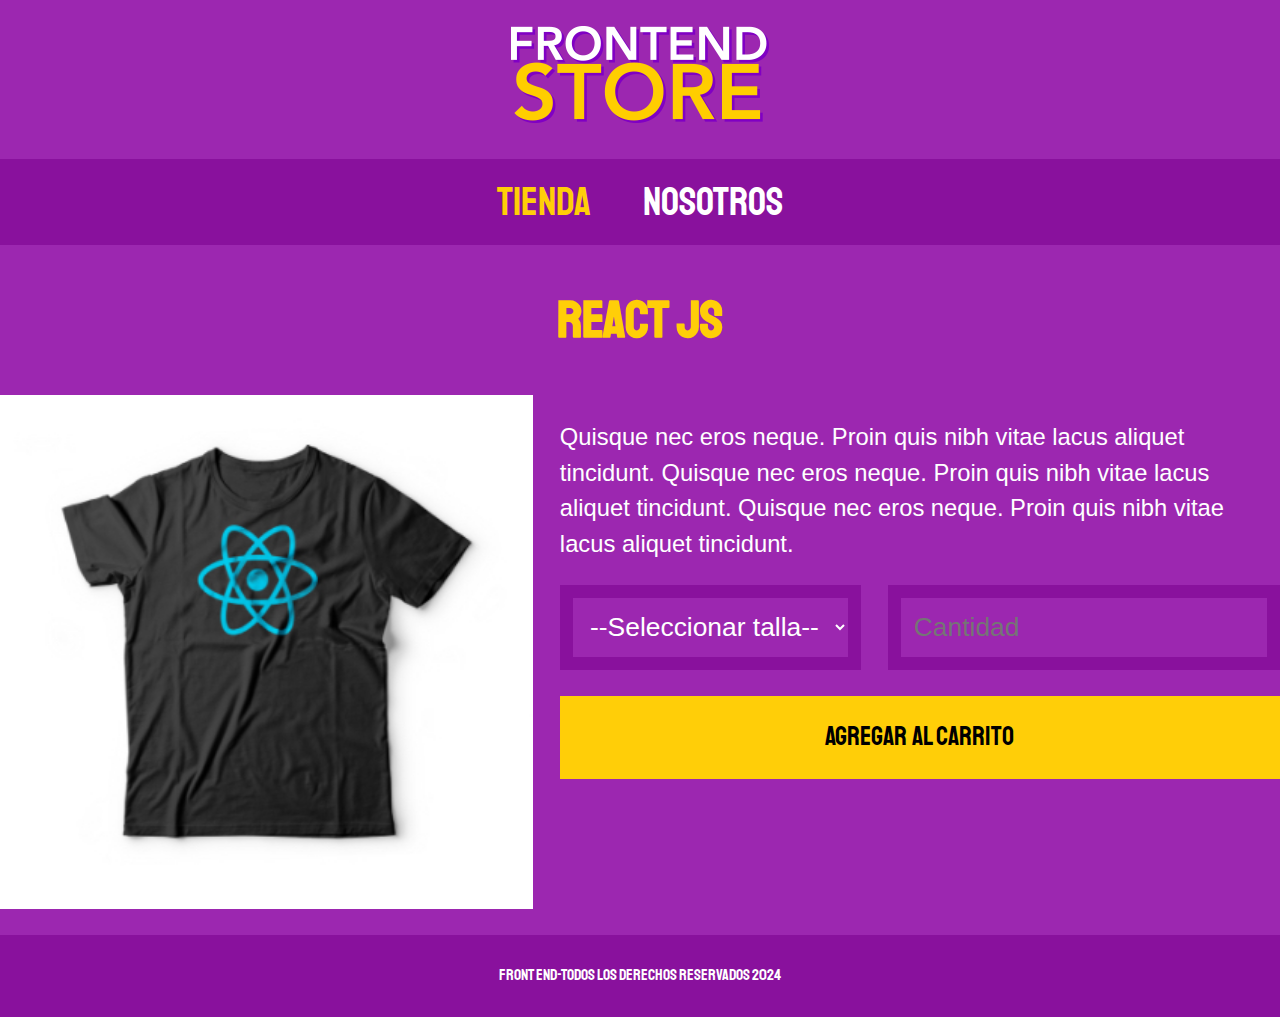
<file: FrontEndStore_inicio/productos.html>
<!DOCTYPE html>
<html lang="en">
<head>
    <meta charset="UTF-8">
    <meta name="viewport" content="width=device-width, initial-scale=1.0">
    <title>FrontEnd Store</title>
    <link rel="stylesheet" href="css/normalize.css">
    <link href="https://fonts.googleapis.com/css2?family=Staatliches&display=swap" rel="stylesheet">
    <link rel="stylesheet" href="css/styles.css">

</head>
<body>
    <header class="header"> <!--La imagen es un bloque del header-->
        <a href="index.html"><!--Hace referencia que al la imagen de abajo lleva a index-->
            <img class="header__logo"src="img/logo.png" alt="Logotipo">
        </a>
    </header>
    
    <nav class="navegacion">
        <a class="navegacion__enlace navegacion__enlace--activo" href="index.html">Tienda</a>
        <a class="navegacion__enlace" href="nosotros.html">Nosotros</a>
    </nav>

    <main class="contenedor">
        <h1>React JS</h1>

        <div class="camisa">
            <img class="camisa__imagen" src="img/3.jpg" alt="Imagen del Producto">

            <div class="camisa__contenido">
                <p>Quisque nec eros neque. Proin quis nibh vitae lacus aliquet tincidunt.
                    Quisque nec eros neque. Proin quis nibh vitae lacus aliquet tincidunt.
                    Quisque nec eros neque. Proin quis nibh vitae lacus aliquet tincidunt.
                </p>

                <form class="formulario">
                    <select class="formulario__campo">
                        <option disabled selected> --Seleccionar talla-- </option>
                        <option class="opcion" >Chica</option>
                        <option class="opcion">Mediana</option>
                        <option class="opcion">Grande</option>
                    </select>
                    <input class="formulario__campo" type="number" placeholder="Cantidad" min="1">
                    <input class="formulario__submit" type="submit" value="Agregar al carrito">
                </form>
            </div>
        </div>
    </main>

    <footer class="footer">
        <p class="footer__texto">Front End-Todos los derechos Reservados 2024</p>
    </footer>
</body>
</html>
</file>
<file: blogdecafe_inicio/css/style.css>
:root{
    --fuenteHeading: "PT Sans", sans-serif;
    --fuenteParrafos: "Open Sans", sans-serif;

    --primario: #78403c;
    --secundario: #FFFFFF;
    --negro: #000000;
    --gris: #e1e1e1;

}

html{
    box-sizing: border-box; /*Que el padding y otras no afecte el código*/
    font-size: 62.5%; /*1 rem = 16px*/
}
*,*:before, *:after{
    box-sizing: inherit;
}
body{
    font-family: var(--fuenteParrafos);
    font-size: 1rem;
    line-height: 2;
}
/*Globales*/
.contenedor{
    max-width: 120rem;
    width: 90%;
    width: min(98%,128rem);
    margin: 0 auto;
}
a{
    text-decoration: none;
}
h1,h2,h3,h4{
    font-family: var(--fuenteHeading);
    line-height: 1.2;
}
h1{
    font-size: 4rem;
}
h2{
    font-size: 3.5rem;
}
h3{
    font-size: 3rem;
}
h4{
    font-size: 2.5rem;
}
img{
    max-width: 100%;
}
/*utilidades*/
.no-margin{
    margin: 0;
}
.no-padding{
    padding: 0;
}
.centrar-texto{
    text-align: center;
}
/*webp*/
.webp .header{
    background-image: url(../img/banner.webp);
}
.no-webp .header{
    background-image: url(../img/banner.jpg);
}
/*header*/
.header{
    background-image: url(../img/banner.jpg);
    height: 60rem;
    background-size: cover;
    background-repeat: no-repeat;
    background-position: center center;/*imagen se centra horizontalmente(izq) y verticalmente (d)*/
}
.header__texto{
    text-align: center;
    color: var(--secundario);
    margin-top: 5rem;
}
@media  (min-width: 768px){
    .header__texto{
        margin-top: 12.5rem;
    }
}
.barra{
    padding-top:2rem;
}
@media(min-width: 768px){
    .barra{
        display:flex;
        justify-content: space-between;
        align-items: center;
    }
}
.logo{
    color: var(--secundario);
}
.logo__nombre{
    font-weight: 400;
}
.logo__negritas{
    font-weight: 700;
}

@media(min-width: 768px){
    .navegacion{
        display: flex;
        gap:2rem;
    }
}
.navegacion_enlace{
    display:block;
    text-align: center;
    font-size: 1.8rem;
    color: var(--secundario);
}

@media(min-width: 768px){
    .contenido-principal{
        display:grid;
        grid-template-columns: 2fr 1fr;
        column-gap: 4rem;
    }
}

.entrada{
    border-bottom: 1px solid var(--gris);
    margin-bottom: 2rem;
}
.entrada:last-of-type{
    border:none;
    margin-bottom: 0;
}
.boton{
    display: block;
    font-family: var(--fuenteHeading);
    color: var(--secundario);
    text-align: center;
    padding: 1rem 3rem;
    font-size: 1.8rem;
    text-transform: uppercase;
    font-weight: 700;
    margin-bottom: 2rem;
    border: none;
}
@media(min-width: 768px){
    .boton{
        display: inline-block; /*toma el espacio que recuerda, pero en caso de necesitar un margin o width lo tomara (generalmente no)*/
    }
}

.boton:hover{
    cursor: pointer;
}
.boton--primario{
    background-color: var(--negro);
}
.boton--secundario{
    background-color: var(--primario);
}
.cursos{
    list-style: none;
    margin-bottom: 0;
}
.curso{
    border-bottom: 1px solid var(--gris);
    margin-bottom: 2rem;
}
.curso_label{
    font-family: var(--fuenteHeading);
    font-weight: bold;
}
.curso_info{
    font-weight: normal;
}
.curso_label,
.curso-info{
    font-size: 2rem;
}
.footer{
    background-color: var(--negro);
    padding-bottom: 3rem;
    margin-top: 4rem;
}
@media(min-width:768px){
    .sobre-nosotros{
        display: grid;
        grid-template-columns: repeat(2, 1fr);
        column-gap: 2rem;
    }
}
/*Bloque de curso*/
.curso{
    padding: 3rem 0;
    border-bottom: 1px solid var(--gris);
}
@media (min-width: 768px){
    .curso{
        display: grid;
        grid-template-columns: 1fr 2fr;
        column-gap: 2rem;
    }
}
.curso :last-of-type{
    border-bottom: none;
}
.curso_label,
.curso_label{
    font-family: var(--fuenteHeading);
    font-weight: bold;
}
.curso_info{
    font-weight: normal;
}
.curso_label,
.curso-info{
    font-size: 2rem;
}
.texto{
    font-size: 2rem;
}

/**contacto*/
.contacto-bg{
    background-image: url(../img/contacto.jpg);
    height: 400px;
    background-size: cover;
    background-repeat: none;

}
/*formulario*/
.formulario{
    background-color: var(--secundario);
    margin: -5rem auto 0 auto; /*cambios para arriba, positivo =abajo*/
    width: 95%;
    padding: 5rem;
}
.campo{
    display: flex;
    margin-bottom: 2rem;
    font-size:1.2rem;
    font-weight: bold;
}
.campo__label{
    flex: 0 0 9rem;
    text-align: right;
    padding-right: 2rem;
}
.campo__field{
    flex: 1;
    border: 1px solid var(--gris);
}
.campo__field--textarea{
    height: 200px;
}
</file>
<file: freelancer_inicio/css/style.css>
:root{
    --blanco: #ffffff;
    --oscuro: #212121;
    --primario: #ffC107;   
    --secundario: #0097A7;
    --gris: #757575;
}
/*Esto es un comentario en Css*/
 
html{
    font-size: 62.5%;
    box-sizing: border-box;
    scroll-snap-type: y mandatory;
}
*, *:before, *:after {
    box-sizing: inherit;
  }
body{ 
    font-size: 16px;/*1rem= 10 px*/
    font-family : 'Krub', sans-serif;
    background-image: linear-gradient(to top, #dfe9f3 8%, var(--blanco) 100%);/*primero hacia arriba*/   
}
h1,h2,h3{
    text-align: center;
}
.titulo{
    text-align: center;
    /*1 rem=10px, los rem se adaptan mejor*/
}   
/*tipografia*/
h1{
    font-size: 3.8rem;
}
h2{
    font-size: 2.8rem;
}
h3{
    font-size: 1.8rem;
}
.titulo span {
    font-size: 2rem;
}

.contenedor{
    max-width: 80rem;
    margin: 0 auto;
    width: 50%;
}
.boton{
    background-color: var(--secundario);
    color:var(--blanco);
    padding: 1.5rem 1.5rem;
    margin-top: 1rem;
    font-size: 2rem;
    text-decoration: none;
    text-transform: uppercase;
    font-weight: bold;
    border-radius: .5rem;
    width: 90%;
    text-align: center;
    border: none;
}
@media (min-width:760px){
    .boton{
        width: auto;
    }
}
.boton::hover{
    cursor: pointer;

}
/*obtenido de cssmatic.com*/
.sombra{
    /*-webkit-box-shadow: 0px 5px 15px 0px rgba(112, 112, 112, 0.54); si quieres saber si algo es soportado por cierto sitio usa:https://caniuse.com/
    -moz-box-shadow: 0px 5px 15px 0px rgba(112,112,112,0.54); no son necesarios pero sirven para hacer sombra*/
    box-shadow: 0px 5px 15px 0px rgba(112,112,112,0.48);
    background-color: var(--blanco);
    padding: 3rem;
    border-radius: 1rem; /*Ayuda a redondear el marco*/
}
/*utilidades*/  
    .w-100{
    width: 100%;
}
@media (min-width: 780px){
    .w-100{
        width: auto;
    }
}
.flex{
    display: flex;
}
.alinear-derecha{
    justify-content: flex-end;
}
.nav-bg{
    background-color: var(--secundario);
}
.navegacion-principal {
    display: flex;
    flex-direction: column;
}
.navegacion-principal {
    padding: 1rem;
    color: var(--blanco);
    text-decoration: none;
    font-size:2rem;
    font-weight: bold;
    text-align: center; 
    display: block;
}
.navegacion-principal a:hover{
    background-color: var(--primario);
    color: var(--oscuro);
}
@media (min-width: 768px){
    .navegacion-principal{
        flex-direction: row;
        justify-content: center;
        justify-content: space-between;
    }
}
.hero{
    background-image: url(../img/hero.jpg);
    background-repeat: no-repeat;
    background-size: cover;
    height: 450px;
    position: relative;
    margin-bottom: 2rem;
}
.contenido-hero{
    position: absolute;
    background-color: rgba(0,0,0, .7);
    background-color: rgb(0 0 0 /70%) ;
    width: 100%;
    height: 100%;

    display: flex;
    flex-direction: column;
    align-items: center;
    justify-content: center;/*Este código alinea verticalmente*/
}
.contenido-hero h2,/*misma regla se usa coma*/
.contenido-hero p{
    color:var(--blanco);
}
.ubicacion{
    display: flex;
   align-items:flex-end;
}
.navegacion-principal,
.formulario,
.servicios{
    scroll-snap-stop: always;/*no funciona en todos los servicios. Detiene esto ahí*/
    scroll-snap-align: center;
}
@media (min-width: 768px){
    .servicios{
        display: grid; /*despleja propiedades que permiten definir tamaño y ubicacion del documento(Se agrupa dentro de un area definida y más flexible)*/
        /*define area y el contenido se va agrupando ahí (modificable)*/
        grid-template-columns: repeat(3,1fr); /*divide el espacio en fracciones*/
        column-gap: 1rem;
        /*grid: 200px 800px/300px 300px Lo mismo que arriba*/
    }
}

.servicio{
    display: flex;
    flex-direction: column;
    align-items: center;
}
.servicio h3{
  color: var(--secundario);
  font-weight: normal;
}
.servicio p{
    line-height: 2;
    text-align: center;
}
.servicio .iconos{
    height: 15rem;
    width: 15rem;
    background-color: var(--primario);
    border-radius: 50%; /*hace un circulo*/
    display: flex;
    justify-content: space-evenly;
    align-items: center; /*centra vertical como horizontal :0*/
}
/*contacto*/
.formulario{
    background-color: var(--gris);
    width: (40rem,100% );/*utiliza el valor mas pequeño*/
    margin: 0 auto;/*usar esto cuando tenga un formulario cuyo padre no es un display flex*/
    padding: 2rem;
    border-radius: 1rem;
}
.formulario fieldset{
    border: none;
}
.formulario legend{
    text-align: center;
    font-size: 1.8rem;
    text-transform: uppercase;
    font-weight: 700;
    margin-bottom: 2rem;
    color: var(--primario);
}
@media (min-width:768px){
.contenedor-campos{
    display: grid;
    grid-template-columns:50% 50%;
    column-gap: 1rem;
    grid-template-rows: auto auto 20rem;
    }
    .campo:nth-child(3),
    .campo:nth-child(4){ /*selecciona el numero que este en parentesis si tienen las mismas clases (empieza en 1)*/
        grid-column: 1 / 3;
    }
}
.campo{
    margin-bottom: 1rem;
}
.campo label{
    color: var(--blanco);
    font-weight: bold;
    margin-bottom: .5rem;
    display: block;
}
.campo textarea{
    height: 10rem;
}
.input-text{
    width: 100%;
    border-radius: .5rem;
    padding: 1.5rem;
    border: none;
}
.enviar.boton{
    width: 50%;
}
.foater{
    text-align:center;
}
</file>
<file: FrontEndStore_inicio/css/styles.css>
:root{
    font-family: 'Staatliches', cursive;
    --primario: #9c27b0;
    --primarioOscuro: #89119d;
    --secundario: #FFCE08;
    --secundarioOscuro: rgb(233, 187,2);
    --blanco: #fff;
    --negro: #000;

    --fuentePrincipal: "Staatliches",cursive;
}

html {
    box-sizing: border-box;
    font-size: 82.5%;
  }

  *, *:before, *:after {
    box-sizing: inherit;
  }

/*Globales*/
body{
    background-color: var(--primario);
    font-size: 1.6rem;
    line-height: 1.5;
}
p{
    font-size: 1.8rem;
    font-family: Arial, Helvetica, sans-serif;
    color: var(--blanco);
}
a{
    text-decoration: none;
}
img {
    width: 100%;
}
.contenedor{
    max-width: 110rem;
    margin: 0 auto;
}
h1,h2,h3{
    text-align: center;
    color: var(--secundario);
    font-family: var(--fuentePrincipal);
}
h1{
    font-size: 4rem;
}
h2{
    font-size: 3.2rem;
}
h3{
    font-size: 2.4rem;
}
/*header*/
.header{
    display: flex;
    justify-content: center;
}
.header__logo{
    margin: 2rem 0;
    
}

.footer{
    background-color: var(--primarioOscuro);
    padding: 1rem 0;
    margin-top: 2rem;
}
.footer__texto{
    font-family: var(--fuentePrincipal);
    text-align: center;
    font-size: 1.2rem;
}
.navegacion{
    background-color: var(--primarioOscuro);
    padding: 1rem 0;
    justify-content: center;
    display: flex; /*Modifica algo dentro de un contenedor*/
    gap: 2rem;
}
.navegacion__enlace{
    font-family: var(--fuentePrincipal);
    color: var(--blanco);
    font-size: 3rem;
    margin-right: 2rem;
}
.navegacion__enlace:last-of-type{
    margin-right: 0;
}
.navegacion__enlace--activo,
.navegacion__enlace:hover{
    color: var(--secundario);
}
/*Grid*/
.grid {
    display:grid;
    grid-template-columns: repeat(2,1fr);
}
@media(min-width:768px) {
    .grid{
        grid-template-columns: repeat(3,1fr);
        gap: 2rem; /*O gap: column-gap: 2rem; row-gap: 2rem;*/
    }
}
/*producto*/
.producto{
    background-color: var(--primarioOscuro);
    padding: 1rem;
}

.producto_nombre{
    font-size: 3rem;
}
.producto_precio{
    font-size: 2rem;
    color: var(--secundario);
}
.producto_nombre,
.producto_precio{
    font-family: var(--fuentePrincipal);
    margin: 1rem 0;
    text-align: center;
    line-height: 2.2rem;
}
.grafico{
    min-height: 30rem;
    background-size: cover;
    background-repeat: no-repeat;
    grid-column: 1 / 3;
}
.grafico--camisas{
    grid-row: 2 / 3;
    background-image: url(../img/grafico1.jpg);
}
.grafico--node{
    background-image: url(../img/grafico2.jpg);
    grid-row: 8 / 9;   
}
@media (min-width: 768px){
    .grafico--node{
        grid-row: 5 / 6;
        grid-column: 2 / 3;
    }
}
.nosotros{
    display: grid;
    grid-template-rows: repeat(2, auto);
}
@media(min-width:768px){
    .nosotros{
        grid-template-columns: repeat(2, 1fr);
        column-gap: 1rem;
    }
}
.nosotros__imagen{
    grid-row: 1 / 2;
}
@media (min-width:768px){
    .nosotros_imagen{
        grid-column: 2 / 3;
    }
}
.bloques{
    display: grid;
    grid-template-columns:repeat(2,1fr);
    gap: 1rem;
}
@media(min-width: 768px){
    .bloques {
        grid-template-columns: repeat(4,1fr);
    }
}
.bloque{
    text-align: center;
}

.bloque__titulo{
    margin: 0;
}

/*Página del producto*/
@media(min-width: 768px){
    .camisa{
        display: grid;
        grid-template-columns: repeat(2,1fr);
        column-gap: 2rem;
    }
}
.formulario{
    display:grid;
    grid-template-columns: repeat(2, 1fr);
    gap: 2rem;
}
.formulario__campo{
    border: 1rem solid var(--primarioOscuro); /*Ancho, estilo y color del borde*/
    background-color: transparent;
    color: var(--blanco); /*Tambien hace las opciones de tamaño blancas*/
    font-size: 2rem;
    font-family: Arial, Helvetica, sans-serif;
    padding: 1rem;
}
.formulario__submit{
    background-color: var(--secundario);
    border: none;
    font-size: 2rem;
    font-family: var(--fuentePrincipal);
    padding: 2rem;
    transition: background-color .3s ease;
    grid-column: 1 / 3;
}
.formulario__submit:hover{
    cursor: pointer;
    background-color: var(--secundarioOscuro);
}

.opcion{
    color: black;
}
</file>
